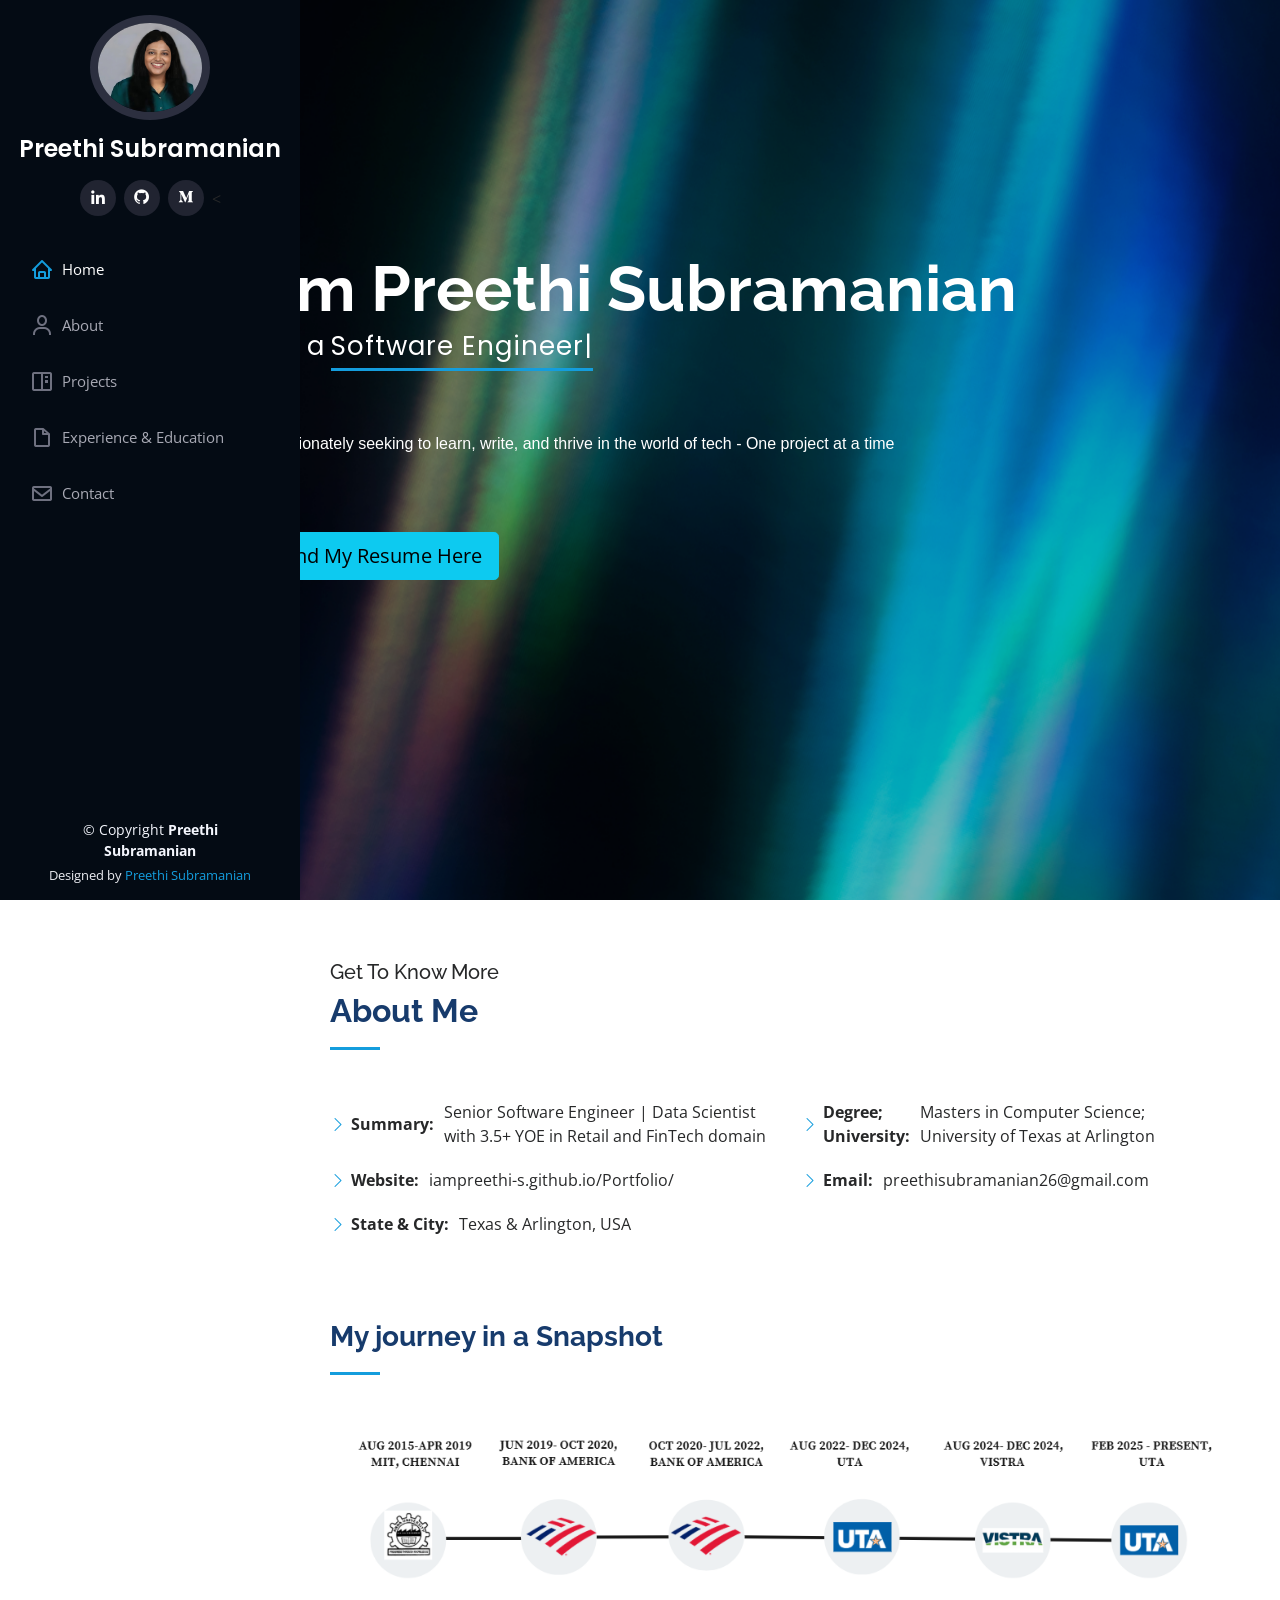
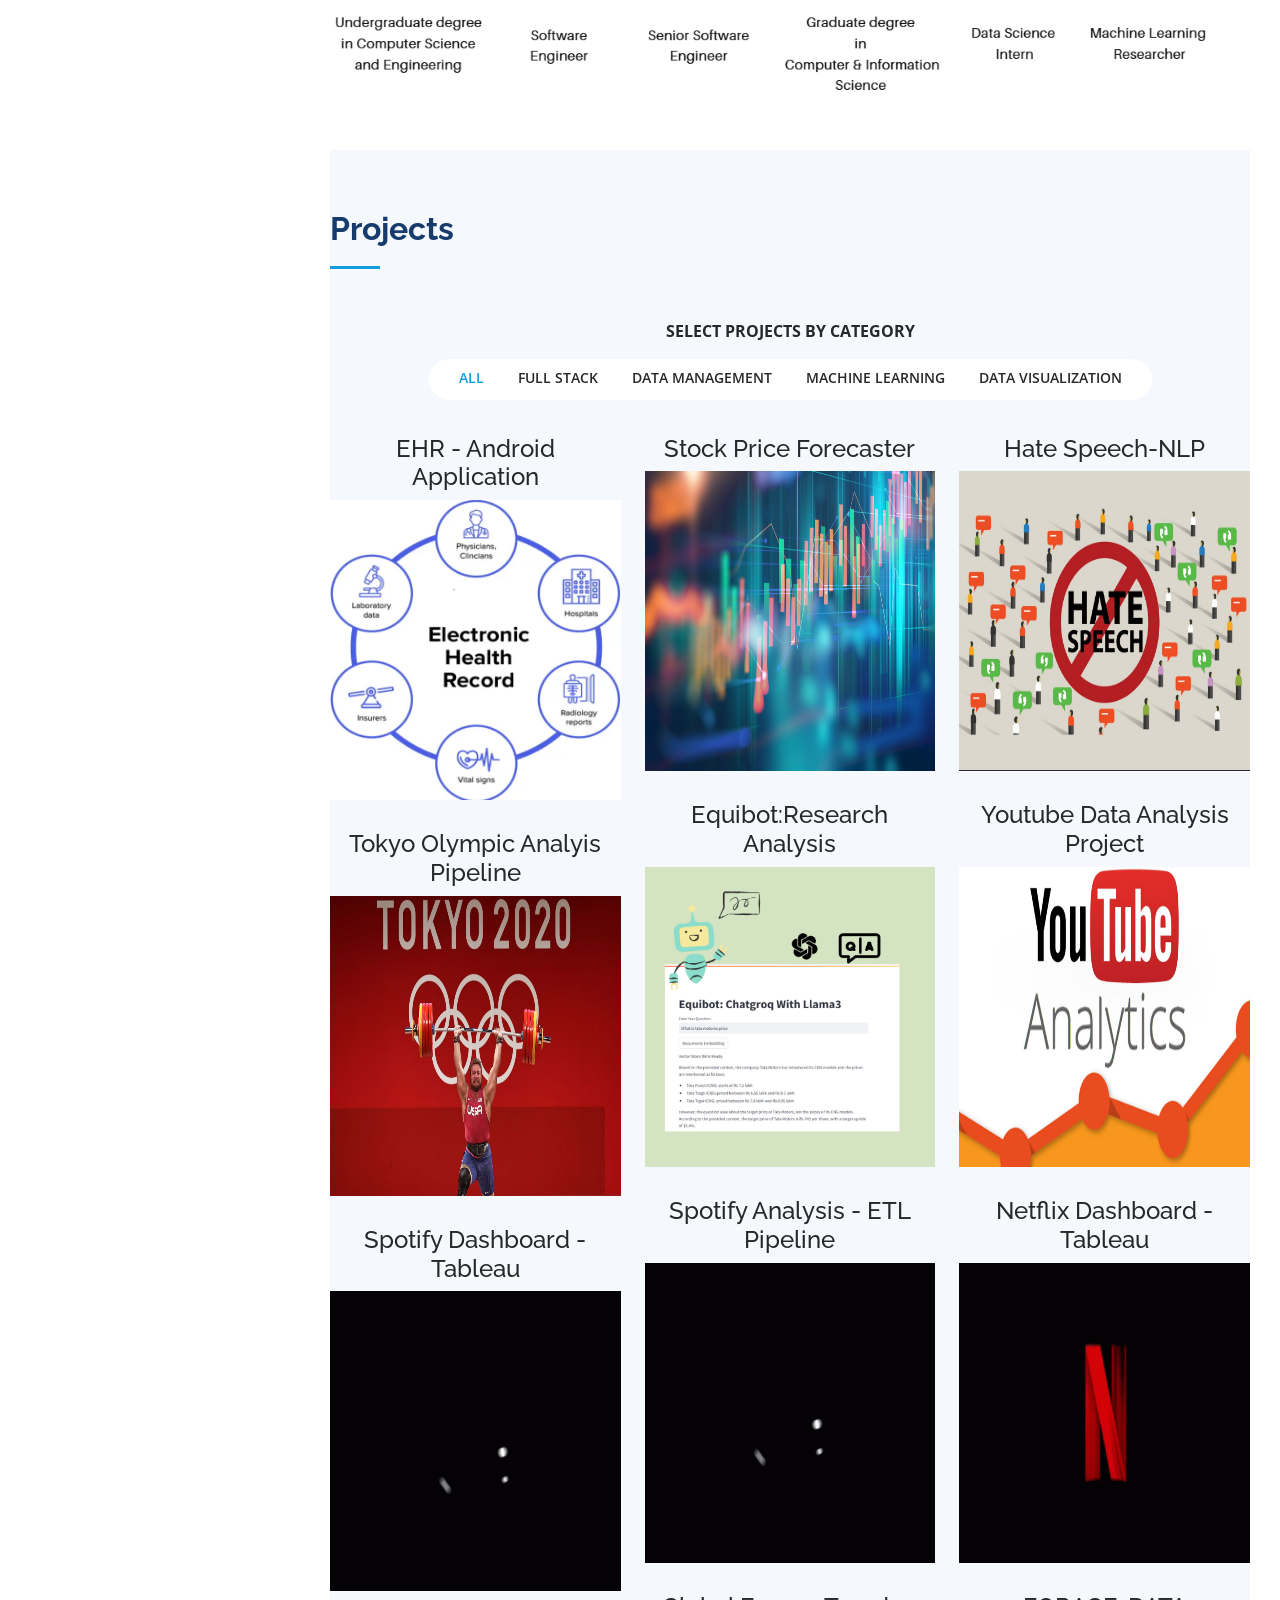
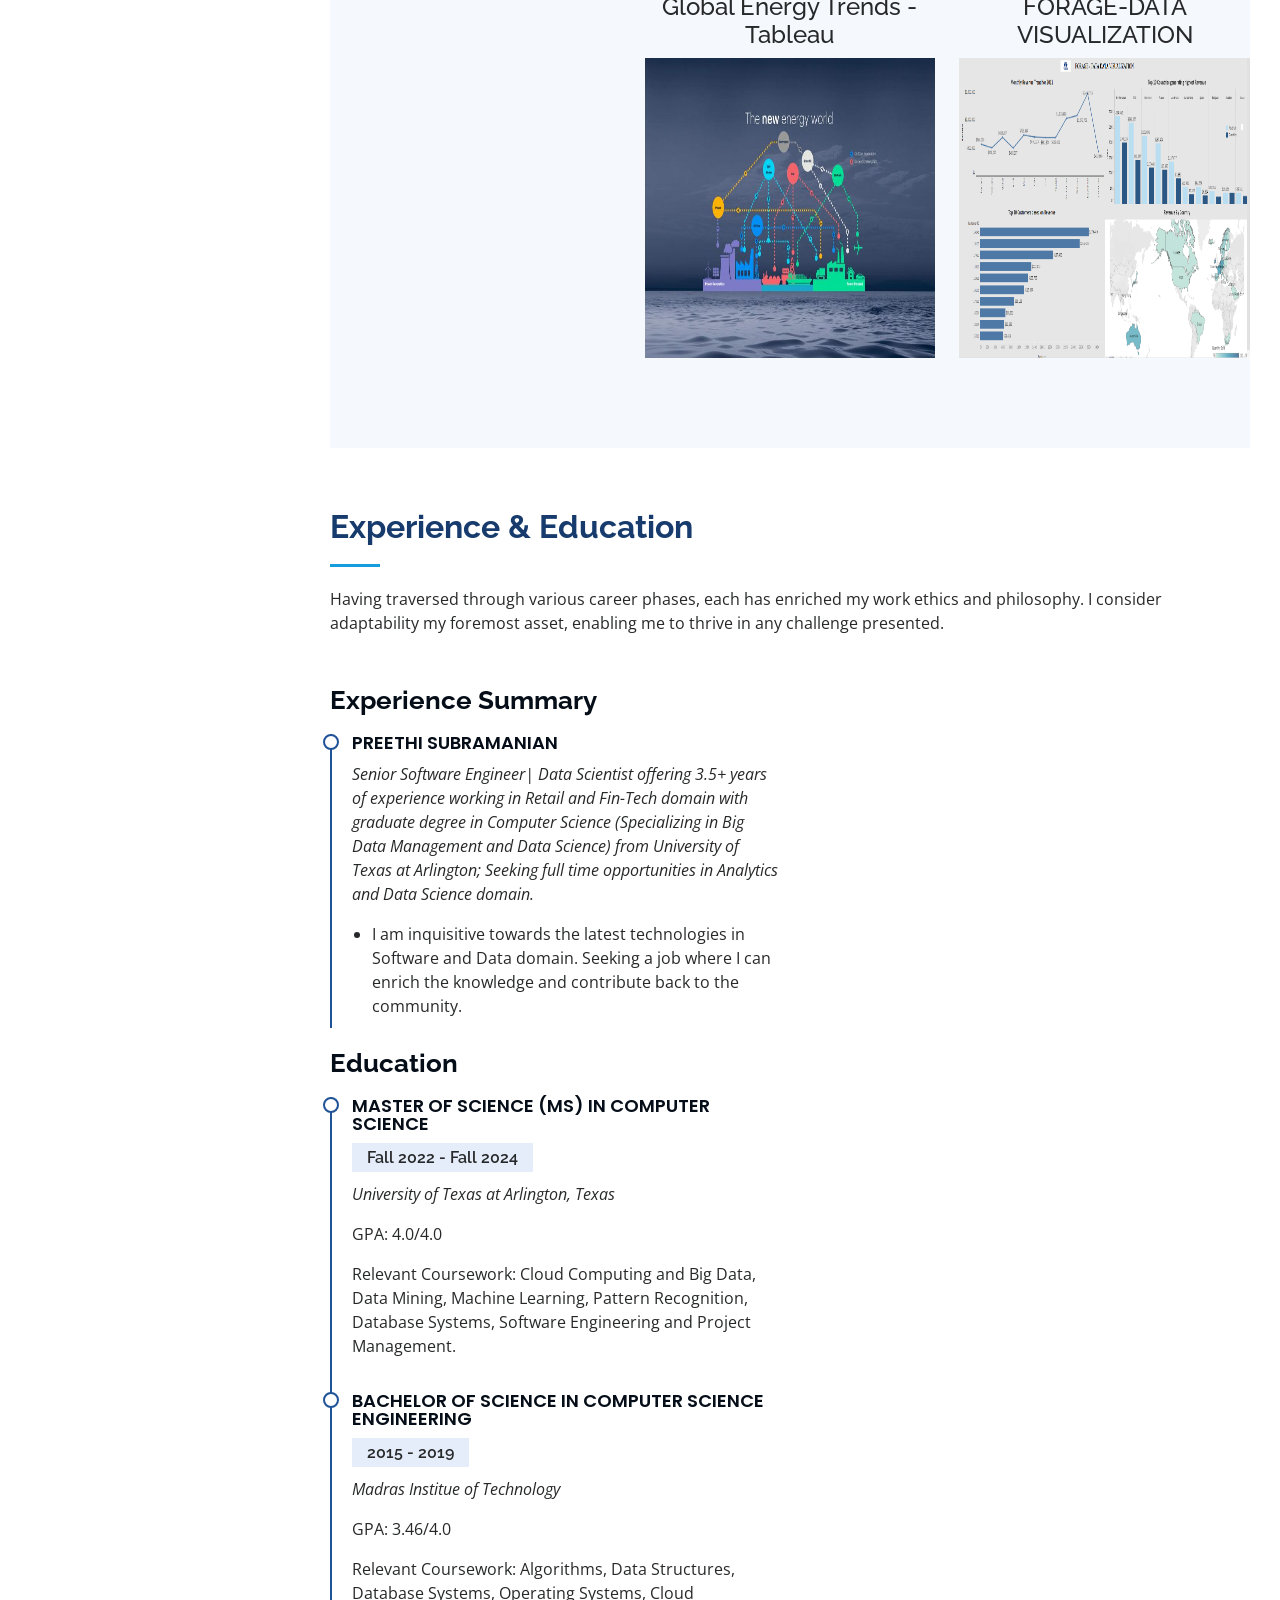
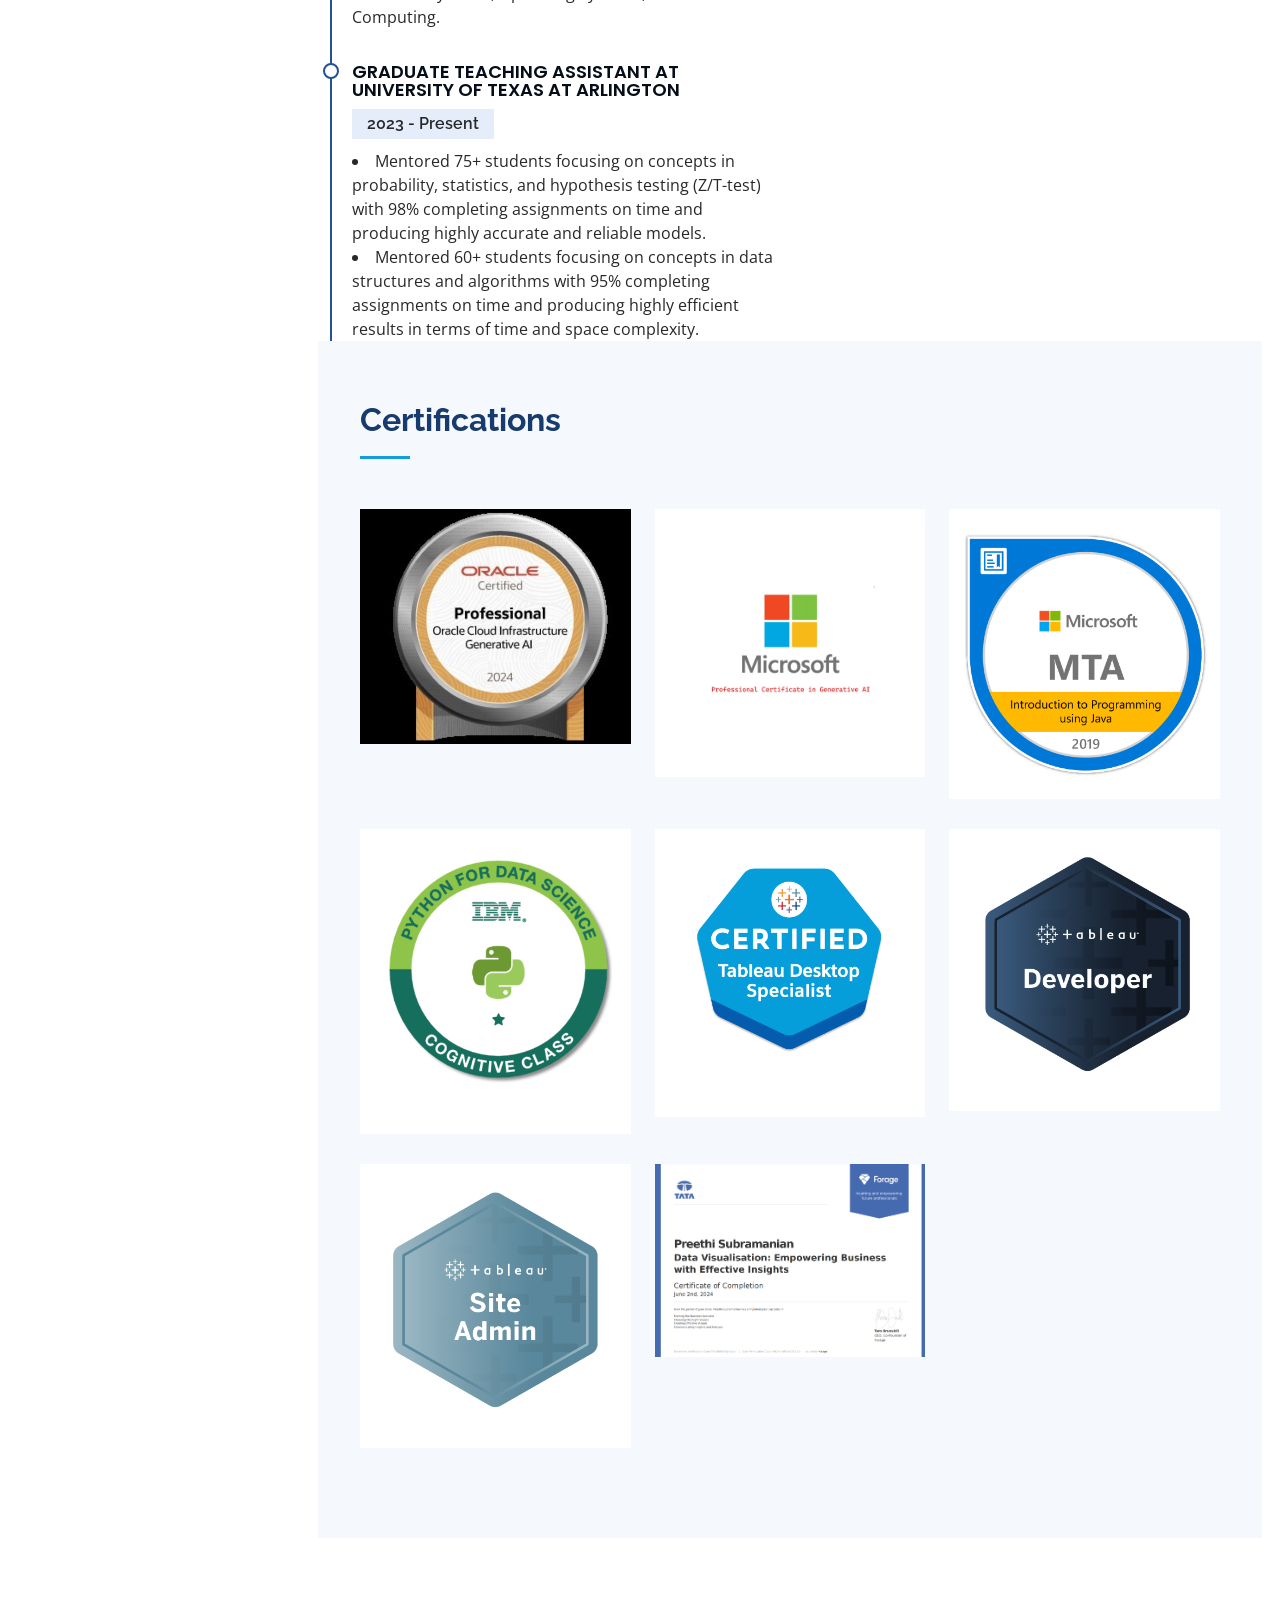
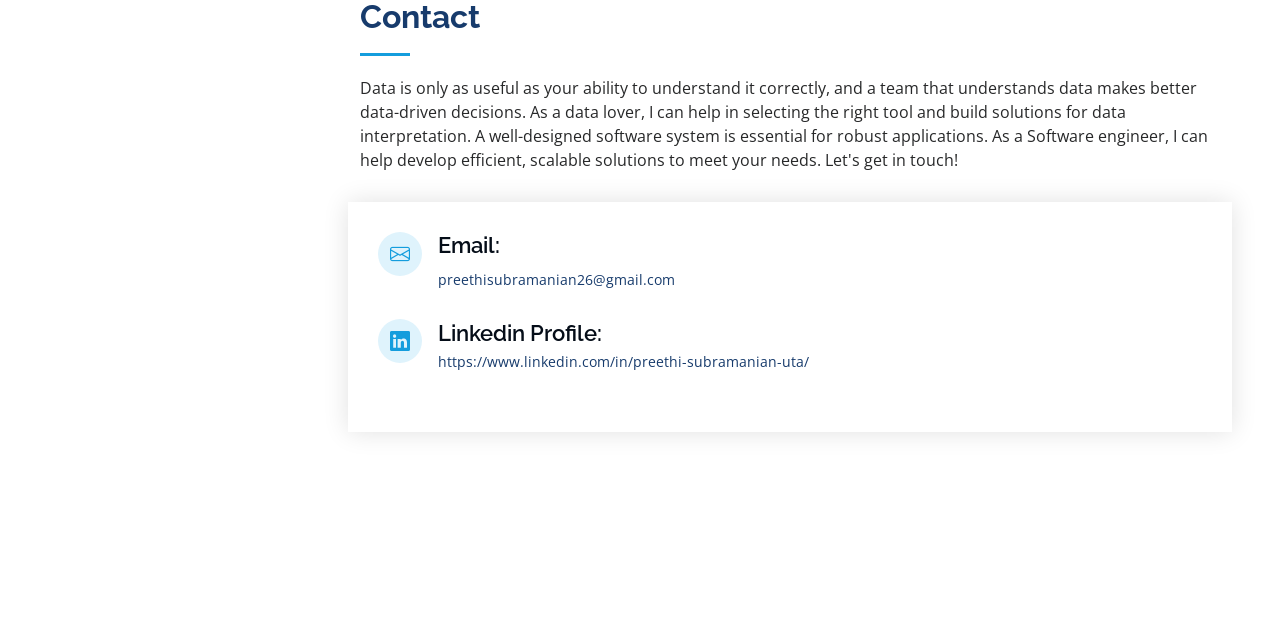
<file: index.html>
<!DOCTYPE html>
<html lang="en">

<head>
  <meta charset="utf-8">
  <meta content="width=device-width, initial-scale=1.0" name="viewport">

  <title>Preethi Subramanian</title>
  <meta content="" name="description">
  <meta content="" name="keywords">

  <!-- Favicons -->
  <link href="assets/img/g-removebg-preview.png" rel="icon">
  <link href="assets/img/g-removebg-preview.png" rel="apple-touch-icon">

  <!-- Google Fonts -->
  <link href="https://fonts.googleapis.com/css?family=Open+Sans:300,300i,400,400i,600,600i,700,700i|Raleway:300,300i,400,400i,500,500i,600,600i,700,700i|Poppins:300,300i,400,400i,500,500i,600,600i,700,700i" rel="stylesheet">

  <!-- Vendor CSS Files -->
  <link href="assets/vendor/aos/aos.css" rel="stylesheet">
  <link href="assets/vendor/bootstrap/css/bootstrap.min.css" rel="stylesheet">
  <link href="assets/vendor/bootstrap-icons/bootstrap-icons.css" rel="stylesheet">
  <link href="assets/vendor/boxicons/css/boxicons.min.css" rel="stylesheet">
  <link href="assets/vendor/glightbox/css/glightbox.min.css" rel="stylesheet">
  <link href="assets/vendor/swiper/swiper-bundle.min.css" rel="stylesheet">

  <!-- Template Main CSS File -->
  <link href="assets/css/style.css" rel="stylesheet">

  <!-- =======================================================
  * Template Name: iPortfolio - v3.7.0
  * Template URL: https://bootstrapmade.com/iportfolio-bootstrap-portfolio-websites-template/
  * Author: BootstrapMade.com
  * License: https://bootstrapmade.com/license/
  ======================================================== -->
</head>

<body>

  <!-- ======= Mobile nav toggle button ======= -->
  <i class="bi bi-list mobile-nav-toggle d-xl-none"></i>

  <!-- ======= Header ======= -->
  <header id="header">
    <div class="d-flex flex-column">

      <div class="profile">
        <img src="assets/img/Professional Pic.png" alt="" class="img-fluid rounded-circle">
        
        <h1 class="text-light"><a href="index.html">Preethi Subramanian</a></h1>
        <div class="social-links mt-3 text-center">
          <a href="https://www.linkedin.com/in/preethi-subramanian-uta/" class="linkedin"><i class="bx bxl-linkedin"></i></a>
          <a href="https://github.com/IamPreethi-S" class = "github"><i class="bx bxl-github"></i></a>
          <!-- <a href="https://public.tableau.com/app/profile/preethisubramanian" class = "tableau"><i class="bx bxl-tableau"></i></a> -->
          <!-- <a href="https://www.kaggle.com/iampreethis" class="kaggle"><i class="bx bxl-kaggle"></i></a> -->
          <a href="https://medium.com/@preethi_subramanian" class="utm_medium"><i class="bx bxl-medium"></i></a>
          <
          
        </div>
      </div>

      <nav id="navbar" class="nav-menu navbar">
        <ul>
          <li><a href="#hero" class="nav-link scrollto active"><i class="bx bx-home"></i> <span>Home</span></a></li>
          <li><a href="#about" class="nav-link scrollto"><i class="bx bx-user"></i> <span>About</span></a></li>
          <!-- <li><a href="#Core Competencies" class="nav-link scrollto"><i class="bx bx-server"></i> <span>Core Competencies</span></a></li> -->
          <li><a href="#portfolio" class="nav-link scrollto"><i class="bx bx-book-content"></i> <span>Projects</span></a></li>
          <!-- <li><a href="#Education & Experience" class="nav-link scrollto"><i class="bx bx-file-blank"></i> <span>Education & Experience</span></a></li>  -->
          <li><a href="#Experience & Education" class="nav-link scrollto"><i class="bx bx-file-blank"></i> <span>Experience & Education</span></a></li> 
          <!-- <li><a href="#skills" class="nav-link scrollto"><i class="bx bx-file-blank"></i> <span>Skills</span></a></li>  -->
          <!-- <li><a href="#Services" class="nav-link scrollto"><i class="bx bx-server"></i> <span>Certifications</span></a></li>          -->
          <li><a href="#contact" class="nav-link scrollto"><i class="bx bx-envelope"></i> <span>Contact</span></a></li>
        </ul>
      </nav><!-- .nav-menu -->
    </div>
  </header><!-- End Header -->

  <!-- ======= Hero Section ======= -->
  <section id="hero" class="d-flex flex-column justify-content-center align-items-center">
    <div class="hero-container" data-aos="fade-in">
      
      <h1> I'm Preethi Subramanian</h1>
      <p>I'm a <span class="typed" data-typed-items="Software Engineer, Data Analyst, Data Scientist"></span></p>
      <small>Passionately seeking to learn, write, and thrive in the world of tech - One project at a time</small>
      <br>
      <!-- resume button -->
          <section id="resume" class="resume">
            <!-- <div class="container">
              <div class="section-title"> -->
      <a class = "btn btn-info btn-lg"
      aria-disabled="true"
         href ="https://drive.google.com/file/d/1rfJPl2wmc6ncEaOD3JXtB3j5hraITVyL/view?usp=sharing">
         Find My Resume Here <i class="fa fa-download"></i></a>   
            <!-- </div>  -->
          </div>
    
  <!-- ========The boxes and logo ======== -->
  
    
  </section><!-- End Hero -->
  

  <main id="main">

    <!-- ======= About Section ======= -->
    <section id="about" class="about">
      <div class="container">
        <div class="section-title">
          <h5> Get To Know More </h5>
          <h2>About Me</h2>
        </div>
          <div class="col-lg-12 pt-4 pt-lg-0 content" data-aos="fade-left">
     <!--       <h3>BI Developer &amp; Data Analyst.</h3> -->
            <div class="row">
              <div class="col-lg-6">
                <ul>
                  <li><i class="bi bi-chevron-right"></i> <strong>Summary:</strong> <span> Senior Software Engineer | Data Scientist with 3.5+ YOE in Retail and FinTech domain </span></li>
                  <li><i class="bi bi-chevron-right"></i> <strong>Website:</strong> <span>iampreethi-s.github.io/Portfolio/</span></li>
                  <li><i class="bi bi-chevron-right"></i> <strong>State & City:</strong> <span>Texas & Arlington, USA</span></li>
                </ul>
              </div>
              <div class="col-lg-6">
                <ul>
                  <li><i class="bi bi-chevron-right"></i> <strong>Degree; <br> University:</strong> <span>Masters in Computer Science; <br>
                    University of Texas at Arlington </span></li>
                  <li><i class="bi bi-chevron-right"></i> <strong>Email:</strong> <span>preethisubramanian26@gmail.com</span></li>
                  <!-- <li><i class="bi bi-chevron-right"></i> <strong>Phone:</strong> <span>+1 (682) 553-4418</span></li> -->
                </ul>
              </div>
            </div>
          </div>
      </div>
    </section><!-- End About Section -->

    <!-- <section id="resume" class="resume"> -->
      <div class="container">
        <div class="section-title">
         <h2><small>My journey in a Snapshot</small></h2>
         <img src="assets/img/portfolio/Journey.png" class="img-fluid" alt="">
        </div>    


    <!-- Shifted dynamic numbers from facts to about section -->
    <!-- <section id="facts" class="facts">
      <div class="container">        
       <div class="row no-gutters">

          <div class="col-lg-3 col-md-6 d-md-flex align-items-md-stretch" data-aos="fade-up" data-aos-delay="100">
            <div class="count-box">
              <i class="bi bi-journal-richtext"></i>
              <span data-purecounter-start="0" data-purecounter-end="15" data-purecounter-duration="1" class="purecounter"></span>
              <p><strong>Projects Delivered</strong> End-to-End Machine Learning, Deep Learning Projects Delivered</p>
            </div>
          </div>

          <div class="col-lg-3 col-md-6 d-md-flex align-items-md-stretch" data-aos="fade-up" data-aos-delay="200">
            <div class="count-box">
              <i class="bi bi-clock"></i>
              <span data-purecounter-start="0" data-purecounter-end="4" data-purecounter-duration="1" class="purecounter"></span>
              <p><strong>Years of Data Science</strong> Machine Learning, Deep Learning</p>
            </div>
          </div>

          <div class="col-lg-3 col-md-6 d-md-flex align-items-md-stretch" data-aos="fade-up" data-aos-delay="300">
            <div class="count-box">
              <i class="bi bi-award"></i>
              <span data-purecounter-start="0" data-purecounter-end="12" data-purecounter-duration="1" class="purecounter"></span>
              <p><strong>Awards & Certifications </strong>Data Science programs</p>
            </div>
          </div>

        </div>
      </div>
    </section>
             <!-- Dynamic numbers closed here -> -->



    <!-- ======= Services Section ======= --> 
    <!-- <section id="Core Competencies" class="Core Competencies"> -->
      <!-- <div class="container"> -->
<!-- 
        <div class="section-title">
          <h2>Core Competencies</h2>

          <h4><strong>Software Engineering:</strong></h4>
        <p></p>
        <ul>
          <li>Specialize in designing, developing, and deploying high-quality software solutions.</li>
          <li>Proficient in multiple programming languages including <strong>Java, Python, and Scala</strong>.</li>  
            <li>Skilled in creating scalable, fault-tolerant applications and systems.</li>
            <li>Experienced in utilizing frameworks such as <strong>React, Spring Boot, and Angular </strong> for robust application development.</li>
           <li>Expertise in using cloud computing platforms like <strong>AWS, Microsoft Azure, and Google Cloud Platform (GCP) </strong>for software deployment and management.</li> 
        </ul>

        <p> </p><br>

          <h4><strong>Data Analysis: </strong></h4><p> </p>
          <ul>
            <li>Extensive experience in performing exploratory data analysis (EDA) to gain insights into complex data sets</li>
            <li><strong>Proficient</strong> in using advanced statistical techniques and data visualization tools such as <strong>Pandas, NumPy, Seaborn, and Tableau</strong> to identify patterns and trends</li>
            <li>Experienced in <strong>data wrangling, data cleaning, and feature engineering</strong> to prepare data for analysis</li>
            <li>Well-versed in designing and implementing <strong>machine learning models</strong> to create predictive models that can help businesses make informed decisions</li>
         </ul>
      
          <p> </p><br>

          <h4><strong>Data Engineering: </strong></h4><p> </p>
          <ul>
            <li>Specialize in designing, building, and maintaining robust data pipelines as a data engineer</li>
            <li>Understanding of distributed computing frameworks such as <strong>Apache Hadoop, Spark</strong></li>
            <li>Skilled in data integration, data warehousing, and data transformation</li>
            <li>Experienced in building scalable, fault-tolerant systems</li>
            <li>Expertise in using cloud computing platforms such as <strong>Amazon Web Services (AWS)</strong> and <strong>Google Cloud Platform (GCP)</strong> to build data processing pipelines</li>
            <li>Familiarity with database technologies like <strong>MySQL, PostgreSQL, and MongoDB</strong></li>
         </ul>
         
          -->
         
<!--       
          <p> </p><br>

          <h4><strong>Data Modeling and Dashboard Creation: </strong></h4><p> </p>
          <ul>
            <li>Experience in building <strong>complex data models</strong> that can provide insights into business operations</li> -->
            <!-- <li>Proficient in using data modeling tools such as <strong>ERwin, PowerDesigner, and SQL Developer Data Modeler</strong> to design efficient and effective data models</li> -->
            
            <!-- <li>Experience in building <strong>interactive dashboards</strong> using tools like <strong>Microsoft Power BI, Tableau, and Google Data Studio</strong></li>
            <li>Can create visually appealing and informative dashboards that can help businesses make <strong>data-driven decisions</strong></li>
         </ul>
      
          <p> </p><br> -->

<!--                     
          <h4>What most professors and fellow peers like about me?</h4><p> </p>
          <p>Root Cause Analysis</p>
          <p>Professors and peers value my proficiency in root cause analysis, innovative approaches to enhancing data literacy, and my unwavering commitment to achieving goals, as demonstrated by my academic excellence and impactful contributions in both educational and professional settings.






          </p>
          <p>Being a person who can be turned to for expert knowledge, BI solutions, or reliable performance, especially in a crucial situation</p>
        </div>

        <div class="row">
          <div class="col-lg-4 col-md-6 icon-box" data-aos="fade-up">
            <div class="icon"><i class="bi bi-briefcase"></i></div>
            <h4 class="title"><a href="">Designing and implementing software solutions</a></h4>
            <p class="description">
              Transforming business objectives into precise technical specifications. </p>
          </div>
          <div class="col-lg-4 col-md-6 icon-box" data-aos="fade-up" data-aos-delay="100">
            <div class="icon"><i class="bi bi-card-checklist"></i></div>
            <h4 class="title"><a href="">Monitoring data quality</a></h4>
            <p class="description">Generating and delivering quality reports to clints and performing quality assurance checks on reports.</p>
          </div>
          <div class="col-lg-4 col-md-6 icon-box" data-aos="fade-up" data-aos-delay="200">
            <div class="icon"><i class="bi bi-bar-chart"></i></div>
            <h4 class="title"><a href="">Data visualizations</a></h4>
            <p class="description">Creating and deploying dynamic reports with KPIs, hierarchy structures, and interactive visualizations using MDX functions in Tableau.</p>
          </div>
          <div class="col-lg-4 col-md-6 icon-box" data-aos="fade-up" data-aos-delay="300">
            <div class="icon"><i class="bi bi-binoculars"></i></div>
            <h4 class="title"><a href="">Evaluating BI software</a></h4>
            <p class="description">Evaluating and improving existing BI systems and Conducting troubleshooting on BI models.</p>
          </div>
          <div class="col-lg-4 col-md-6 icon-box" data-aos="fade-up" data-aos-delay="400">
            <div class="icon"><i class="bi bi-brightness-high"></i></div>
            <h4 class="title"><a href="">Writing relational and multidimensional database queries.</a></h4>
            <p class="description">Allow users to ask analytical questions related to business or market trends.</p>
          </div>
          <div class="col-lg-4 col-md-6 icon-box" data-aos="fade-up" data-aos-delay="500">
            <div class="icon"><i class="bi bi-calendar4-week"></i></div>
            <h4 class="title"><a href="">Use Data warehouse for big data</a></h4>
            <p class="description">Using warehouse data to generate reports to support business decision making and business performance monitoring.</p>
          </div>
        </div>

      </div> -->
    </section><!-- End Core Competencies Section


    
    
    
    
    
    
    
        <!-- ======= Clients Section ======= -->
    <!-- <section id="clients" class="clients">
      <div class="container" data-aos="zoom-in">

        <div class="clients-slider swiper">
          <em><h4> Helping companies become data-driven organizations </h4></em>
          <div class="swiper-wrapper align-items-center">
            <div class="swiper-slide"><img src="assets/img/clients/client-1.png" class="img-fluid" alt=""></div>
            <div class="swiper-slide"><img src="assets/img/clients/client-2.png" class="img-fluid" alt=""></div>
            <div class="swiper-slide"><img src="assets/img/clients/client-3.png" class="img-fluid" alt=""></div>
            <div class="swiper-slide"><img src="assets/img/clients/client-4.png" class="img-fluid" alt=""></div>
            <div class="swiper-slide"><img src="assets/img/clients/client-5.png" class="img-fluid" alt=""></div>
            <div class="swiper-slide"><img src="assets/img/clients/client-6.png" class="img-fluid" alt=""></div>
            <div class="swiper-slide"><img src="assets/img/clients/client-7.png" class="img-fluid" alt=""></div>
            <div class="swiper-slide"><img src="assets/img/clients/client-8.png" class="img-fluid" alt=""></div>
          </div>
          <div class="swiper-pagination"></div>
        </div>

      </div>  
    </section> -->
    <!-- End Clients Section -->
    
  
        <!-- ======= Clients Section ======= -->
        
  
        <!-- ======= Portfolio Section ======= -->
    <section id="portfolio" class="portfolio section-bg">
      <!-- <div class="container"> -->

        <div class="section-title">
          <h2>Projects</h2>
          <p>
        </div>
        <center>   <strong> <p>SELECT PROJECTS BY CATEGORY</p></strong> </center>

        <div class="row" data-aos="fade-up">
          <div class="col-lg-12 d-flex justify-content-center">
            <ul id="portfolio-flters">
              <li data-filter="*" class="filter-active">All</li>
              <li data-filter=".filter-fullstack">Full Stack</li>
              <li data-filter=".filter-dataengineering">Data Management</li>
              <li data-filter=".filter-machinelearning">Machine Learning</li>
              <li data-filter=".filter-datavisualization">Data Visualization</li>
            </ul>
          </div>
        </div>

        <div class="row portfolio-container" data-aos="fade-up" data-aos-delay="100">


          <div class="col-lg-4 col-md-6 portfolio-item filter-fullstack">
            <div class="portfolio-wrap">
              <h4 class="title" style="text-align:center">EHR - Android Application</h4>
              <img src="assets\img\portfolio\EHR.png" class="img-fluid" alt="" style="width:450px;height:300px;">
              <div class="portfolio-links">
                <a href="https://github.com/IamPreethi-S/EHR" title="More Details"><i class="bx bx-link"></i></a>
              </div>
            </div>
          </div> 

<!-- 
          <div class="col-lg-4 col-md-6 portfolio-item filter-dataengineering">
            <div class="portfolio-wrap">
              <h4 class="title" style="text-align:center">PYPI Packages | DataCompass |  RegressEasy | ClassifyEasy </h4>
              <img src="assets\img\packages.png" class="img-fluid" alt="" style="width:450px;height:300px;">
              <div class="portfolio-links">
                <a href="https://pypi.org/user/koushik2299/" title="More Details"><i class="bx bx-link"></i></a>
              </div>
            </div>
          </div> -->

          <!-- <div class="col-lg-4 col-md-6 portfolio-item filter-dataengineering">
            <div class="portfolio-wrap">
              <h4 class="title" style="text-align:center">Predicting Electrical Grid Stability || ML</h4>
              <img src="assets\img\electrical.jpg" class="img-fluid" alt="" style="width:450px;height:300px;">
              <div class="portfolio-links">
                <a href="https://github.com/koushik2299/Project-Electrical-Grid-Stability" title="More Details"><i class="bx bx-link"></i></a>
              </div>
            </div>
          </div> -->
<!-- 
          <div class="col-lg-4 col-md-6 portfolio-item filter-machinelearning">
            <div class="portfolio-wrap">
              <h4 class="title" style="text-align:center">Drowiness Detection || Deep Learning</h4>
              <img src="assets\img\DDD.png" class="img-fluid" alt="" style="width:450px;height:300px;">
              <div class="portfolio-links">
                <a href="https://github.com/koushik2299/Drowsiness_Detection" title="More Details"><i class="bx bx-link"></i></a>
              </div>
            </div>
          </div> -->

          <div class="col-lg-4 col-md-6 portfolio-item filter-machinelearning">
            <div class="portfolio-wrap">
              <h4 class="title" style="text-align:center">Stock Price Forecaster</h4>
              <img src="assets\img\portfolio\forecast-stock-prices.png" class="img-fluid" alt="" style="width:450px;height:300px;">
              <div class="portfolio-links">
                <!-- <a href="" data-gallery="portfolioGallery" class="portfolio-lightbox" title=" <h5>Skillset:</h5>
                    <li>Natural Language Processing (NLP)</li>
                    <li>Data Engineering</li>
                    <li>Machine Learning</li>
                    <li>Python</li>
                    <li>Text Classification</li>
                  </ul>">Skills</a> -->
                <a href="https://github.com/IamPreethi-S/Real-time-Stock-Price-Forecasting" title="More Details"><i class="bx bx-link"></i></a>
              </div>
            </div>
          </div>

          
<!-- 
          <div class="col-lg-4 col-md-6 portfolio-item filter-dataengineering">
            <div class="portfolio-wrap">
              <h4 class="title" style="text-align:center"> Hate-Speech-Detection - NLP</h4>
              <img src="assets\img\portfolio\Hate_speech.jpg" class="img-fluid" alt="" style="width:450px;height:300px;">
              <div class="portfolio-links">
                <a href="https://github.com/IamPreethi-S/Enhanced-Feature-Based-Approach-for-Hate-Speech-Detection-through-NLP-Techniques" title="More Details"><i class="bx bx-link"></i></a>
              </div>
            </div>
          </div> -->

          <div class="col-lg-4 col-md-6 portfolio-item filter-machinelearning">
            <div class="portfolio-wrap">
              <h4 class="title" style="text-align:center">Hate Speech-NLP</h4>
              <img src="assets\img\portfolio\Hate_speech.jpg" class="img-fluid" alt="" style="width:450px;height:300px;">
              <div class="portfolio-links">
                <!-- <a href="" data-gallery="portfolioGallery" class="portfolio-lightbox" title=" <h5>Skillset:</h5>
                    <li>Natural Language Processing (NLP)</li>
                    <li>Data Engineering</li>
                    <li>Machine Learning</li>
                    <li>Python</li>
                    <li>Text Classification</li>
                  </ul>">Skills</a> -->
                <a href="https://github.com/IamPreethi-S/Enhanced-Feature-Based-Approach-for-Hate-Speech-Detection-through-NLP-Techniques" title="More Details"><i class="bx bx-link"></i></a>
              </div>
            </div>
          </div>
          

          <div class="col-lg-4 col-md-6 portfolio-item filter-machinelearning">
            <div class="portfolio-wrap">
              <h4 class="title" style="text-align:center">Equibot:Research Analysis</h4>
              <img src="assets\img\portfolio\llm.png" class="img-fluid" alt="" style="width:450px;height:300px;">
              <div class="portfolio-links">
                <!-- <a href="" data-gallery="portfolioGallery" class="portfolio-lightbox" title=" <h5>Skillset:</h5>
                    <li>Natural Language Processing (NLP)</li>
                    <li>Data Engineering</li>
                    <li>Machine Learning</li>
                    <li>Python</li>
                    <li>Text Classification</li>
                  </ul>">Skills</a> -->
                <a href="https://github.com/IamPreethi-S/End-to-end-LLM-project-using-OpenAI-Llama3-RAGpipeline" title="More Details"><i class="bx bx-link"></i></a>
              </div>
            </div>
          </div>

          <div class="col-lg-4 col-md-6 portfolio-item filter-dataengineering">
            <div class="portfolio-wrap">
              <h4 class="title" style="text-align:center">Youtube Data Analysis Project</h4>
              <img src="assets\img\portfolio\youtube_analysis.jpg" class="img-fluid" alt="" style="width:450px;height:300px;">
              <div class="portfolio-links">
                <!-- <a href="" data-gallery="portfolioGallery" class="portfolio-lightbox" title=" <h5>Skillset:</h5>
                  <li>Python Programming</li>
                  <li>API Integration</li>
                  <li>Data Scraping</li>
                  <li>Data Analysis</li>
                  <li>Data Visualization</li>
                  <li>Jupyter Notebooks</li>
                  <li>Google Cloud Platform</li>
                  <li>Pandas</li>
                  <li>NumPy</li>
                  <li>Matplotlib/Seaborn</li>
                </ul>">Skills</a> -->

                <a href="https://github.com/IamPreethi-S/Youtube-Api-Analysis-Data-Project" title="More Details"><i class="bx bx-link"></i></a>
              </div>
            </div>
          </div> 

          <div class="col-lg-4 col-md-6 portfolio-item filter-dataengineering">
            <div class="portfolio-wrap">
              <h4 class="title" style="text-align:center">Tokyo Olympic Analyis Pipeline</h4>
              <img src="assets\img\Tokyo.jpg" class="img-fluid" alt="" style="width:450px;height:300px;">
              <div class="portfolio-links">
                <!-- <a href="assets/img/portfolio/portfolio-3.jpg" data-gallery="portfolioGallery" class="portfolio-lightbox" title="App 2"><i class="bx bx-plus"></i></a> -->
                <a href="https://github.com/IamPreethi-S/Olympics-Data-Analytics-Azure-Data-Engineering-Project" title="More Details"><i class="bx bx-link"></i></a>
              </div>
            </div>
          </div>

          <div class="col-lg-4 col-md-6 portfolio-item filter-dataengineering">
            <div class="portfolio-wrap">
              <h4 class="title" style="text-align:center">Spotify Analysis - ETL Pipeline</h4>
              <img src="assets\img\portfolio\spotify-music.gif" class="img-fluid" alt="" style="width:450px;height:300px;">
              <div class="portfolio-links">
                <a href="https://github.com/IamPreethi-S/Spotify-datapipeline-project" title="More Details"><i class="bx bx-link"></i></a>
              </div>
            </div>
          </div> 
<!-- 
          <div class="col-lg-4 col-md-6 portfolio-item filter-machinelearning">
            <div class="portfolio-wrap">
              <h4 class="title" style="text-align:center">Covid Classification Using Chest X-Rays || Deep Learning</h4>
              <img src="assets\img\portfolio\Covid-19-and-X-Ray.jpg" class="img-fluid" alt="" style="width:450px;height:300px;">
              <div class="portfolio-links">
                <a href="https://github.com/koushik2299/Covid-Detection-Using-Chest-Xrays" title="More Details"><i class="bx bx-link"></i></a>
              </div>
            </div>
          </div> -->
          
<!-- 
          <div class="col-lg-4 col-md-6 portfolio-item filter-machinelearning">
            <div class="portfolio-wrap">
              <h4 class="title" style="text-align:center">Diamond Price Prediction End-to-End</h4>
              <img src="assets\img\diamond.png" class="img-fluid" alt="" style="width:450px;height:300px;">
              <div class="portfolio-links">
                <a href="https://github.com/koushik2299/Diamond-Price-Prediction/tree/main" title="More Details"><i class="bx bx-link"></i></a>
              </div>
            </div>
          </div> -->

          <div class="col-lg-4 col-md-6 portfolio-item filter-datavisualization">
            <div class="portfolio-wrap">
              <h4 class="title" style="text-align:center">Netflix Dashboard - Tableau</h4>
              <img src="assets\img\portfolio\netflix-intro-netflix.gif" class="img-fluid" alt="" style="width:450px;height:300px;">
              <div class="portfolio-links">
                <!-- <a href="assets/img/portfolio/portfolio-1.jpg" data-gallery="portfolioGallery" class="portfolio-lightbox" title="App 1"><i class="bx bx-plus"></i></a> -->
                <a href="https://public.tableau.com/app/profile/preethisubramanian/viz/NetflixDashboard_16871265402070/NetflixDashboard" title="More Details"><i class="bx bx-link"></i></a>
              </div>
            </div>
          </div>

          <div class="col-lg-4 col-md-6 portfolio-item filter-datavisualization">
            <div class="portfolio-wrap">
              <h4 class="title" style="text-align:center">Spotify Dashboard - Tableau</h4>
              <img src="assets\img\portfolio\spotify-music.gif" class="img-fluid" alt="" style="width:450px;height:300px;">
              <div class="portfolio-links">
                <a href="https://public.tableau.com/app/profile/preethisubramanian/viz/SpotifyTop200Dashboard/SpotifyTop200Dashboard" title="More Details"><i class="bx bx-link"></i></a>
              </div>
            </div>
          </div>


          <div class="col-lg-4 col-md-6 portfolio-item filter-datavisualization">
            <div class="portfolio-wrap">
              <h4 class="title" style="text-align:center"> Global Energy Trends - Tableau </h4>
              <img src="assets\img\portfolio\global_energy.jpeg" class="img-fluid" alt="" style="width:450px;height:300px;">
              <div class="portfolio-links">
                <a href="https://public.tableau.com/app/profile/preethisubramanian/viz/ExplorationofGlobalEnergyTrends/WorldEnergyConsumptionAnalysis" title="More Details"><i class="bx bx-link"></i></a>
              </div>
            </div>
          </div>

          <div class="col-lg-4 col-md-6 portfolio-item filter-datavisualization">
            <div class="portfolio-wrap">
              <h4 class="title" style="text-align:center"> FORAGE-DATA VISUALIZATION </h4>
              <img src="assets\img\portfolio\TATAForage.png" class="img-fluid" alt="" style="width:450px;height:300px;">
              <div class="portfolio-links">
                <!-- <a href="" data-gallery="portfolioGallery" class="portfolio-lightbox" title="Skillset:"><i class="bx bx-plus"></i></a> -->
                <!-- Tableau 
                Data Visualization -->
                
                <a href="https://public.tableau.com/app/profile/preethisubramanian/viz/ExplorationofGlobalEnergyTrends/WorldEnergyConsumptionAnalysis" title="More Details"><i class="bx bx-link"></i></a>
              </div>
            </div>
          </div>

          <!-- <div class="col-lg-4 col-md-6 portfolio-item filter-machinelearning">
            <div class="portfolio-wrap">
              <h4 class="title" style="text-align:center">Hotel Managment || Machine Learning</h4>
              <img src="assets\img\portfolio\hotel management.png" class="img-fluid" alt="" style="width:450px;height:300px;">
              <div class="portfolio-links">
                <a href="assets/img/portfolio/portfolio-6.jpg" data-gallery="portfolioGallery" class="portfolio-lightbox" title="App 3"><i class="bx bx-plus"></i></a> -->
                <!-- <a href="https://github.com/koushik2299/Hotel-Management-System" title="More Details"><i class="bx bx-link"></i></a>
              </div>
            </div>
          </div> -->

          <!-- <div class="col-lg-4 col-md-6 portfolio-item filter-machinelearning">
            <div class="portfolio-wrap">
              <h4 class="title" style="text-align:center">Mental Health Prediction</h4>
              <img src="assets\img\portfolio\mental health prediction.webp" class="img-fluid" alt="" style="width:450px;height:300px;">
              <div class="portfolio-links">
                <a href="assets/img/portfolio/portfolio-7.jpg" data-gallery="portfolioGallery" class="portfolio-lightbox" title="Card 1"><i class="bx bx-plus"></i></a> -->
                <!-- <a href="https://github.com/koushik2299/Mental-Health-Prediction" title="More Details"><i class="bx bx-link"></i></a>
              </div>
            </div>
          </div> --> 

          <!-- <div class="col-lg-4 col-md-6 portfolio-item filter-machinelearning">
            <div class="portfolio-wrap">
              <h4 class="title" style="text-align:center">Mobile Price Classification || Machine Learning</h4>
              <img src="assets\img\portfolio\mobile price.jpg" class="img-fluid" alt="" style="width:450px;height:300px;">
              <div class="portfolio-links">
                <a href="assets/img/portfolio/portfolio-8.jpg" data-gallery="portfolioGallery" class="portfolio-lightbox" title="Card 3"><i class="bx bx-plus"></i></a> -->
                <!-- <a href="https://github.com/koushik2299/Mobile-Price-Classification" title="More Details"><i class="bx bx-link"></i></a>
              </div>
            </div>
          </div> --> 

          <!-- <div class="col-lg-4 col-md-6 portfolio-item filter-machinelearning">
            <div class="portfolio-wrap">
              <h4 class="title" style="text-align:center">Customer Analysis || Machine Learning</h4>
              <img src="assets\img\portfolio\customer analysis.jpg" class="img-fluid" alt="" style="width:450px;height:300px;">
              <div class="portfolio-links">
                <a href="assets/img/portfolio/portfolio-9.jpg" data-gallery="portfolioGallery" class="portfolio-lightbox" title="Web 3"><i class="bx bx-plus"></i></a> -->
                <!-- <a href="https://github.com/koushik2299/Customer-Personality-Analysis" title="More Details"><i class="bx bx-link"></i></a>
              </div>
            </div>
          </div> --> 


          <!-- <div class="col-lg-4 col-md-6 portfolio-item filter-machinelearning">
            <div class="portfolio-wrap">
              <h4 class="title" style="text-align:center">Adult Income Prediction</h4>
              <img src="assets\img\portfolio\income prediction.jpg" class="img-fluid" alt="" style="width:450px;height:300px;">
              <div class="portfolio-links">
                 <a href="assets/img/portfolio/portfolio-9.jpg" data-gallery="portfolioGallery" class="portfolio-lightbox" title="Web 3"><i class="bx bx-plus"></i></a> -->
                <!-- <a href="https://github.com/koushik2299/Income-Prediciton" title="More Details"><i class="bx bx-link"></i></a>
              </div>
            </div>
          </div> --> 

<!-- 
          <div class="col-lg-4 col-md-6 portfolio-item filter-dataengineering">
            <div class="portfolio-wrap">
              <h4 class="title" style="text-align:center">Supply Chain Management</h4>
              <img src="assets\img\portfolio\supply-chain-management-linkedin.jpg" class="img-fluid" alt="" style="width:450px;height:300px;">
              <div class="portfolio-links">
                 <a href="assets/img/portfolio/portfolio-9.jpg" data-gallery="portfolioGallery" class="portfolio-lightbox" title="Web 3"><i class="bx bx-plus"></i></a> -->
                <!-- <a href="https://github.com/koushik2299/Supply-Chain-Managment-Database" title="More Details"><i class="bx bx-link"></i></a>
              </div>
            </div>
          </div> --> 
        </div>

      </div>
    </section><!-- End Portfolio Section -->
    
  <!-- ======= Resume Section ======= -->
  <section id="Experience & Education" class="resume">
    <div class="container">

      <div class="section-title">
        <h2>Experience & Education</h2>
        <p>
          Having traversed through various career phases, each has enriched my work ethics and philosophy. I consider adaptability my foremost asset, enabling me to thrive in any challenge presented.</p>
         
      </div>

      <div class="row">
        <div class="col-lg-6" data-aos="fade-up">
          <h3 class="resume-title">Experience Summary</h3>
          <div class="resume-item pb-0">
            <h4>Preethi Subramanian</h4>
          <p class="fst-italic"><em> Senior Software Engineer| Data Scientist offering 3.5+ years of experience working in Retail and Fin-Tech domain with graduate degree in Computer Science (Specializing in Big Data Management and Data Science) from University of Texas at Arlington; Seeking full time opportunities in Analytics and Data Science domain.</em></p>
          <ul>
           <!-- <li>Currently pursuing Masters in Computer Science from University of Texas at Arlington (Expected to Graduate in December 2024). </li> -->
<!-- I completed my Bachelor of Technology in Computer Science from Madras Institue of Technology in 2019. -->
          <!-- <li>I started as a Software Engineer and later got promoted to Senior Software Engineer and posses 3 yrs of experience with a demonstrated history of working in the Investment banking technology domain. -->
          <li>
            I am inquisitive towards the latest technologies in Software and Data domain. Seeking a job where I can
            enrich the knowledge and contribute back to the community.
          </li>
          </ul>
          </div>

          <h3 class="resume-title">Education</h3>
          <div class="resume-item">
            <h4>Master of Science (MS) in Computer Science</h4>
            <h5>Fall 2022 - Fall 2024</h5>
            <p><em>University of Texas at Arlington, Texas</em></p>
            <p>GPA: 4.0/4.0</p>
            <p>Relevant Coursework: Cloud Computing and Big Data, Data Mining, Machine Learning, Pattern Recognition, Database Systems, Software Engineering and Project Management.
              </p>
          </div>
          <div class="resume-item">
            <h4>Bachelor of Science in Computer Science Engineering </h4>
            <h5>2015 - 2019</h5>
            <p><em>Madras Institue of Technology </em></p>
            <p>GPA: 3.46/4.0</p>
            <p>Relevant Coursework: Algorithms, Data Structures, Database Systems, Operating Systems, Cloud Computing.</p>
          </div>

          <div class="resume-item">
            <h4> Graduate Teaching Assistant at University of Texas at Arlington</h4>
            <h5>2023 - Present</h5>
            <!-- <p><em>Madras Institue of Technology </em></p> -->
            <!-- <p>GPA: 3.46/4.0</p> -->
            <!-- <p>Relevant Coursework: Algorithms, Data Structures, Database Systems, Operating Systems, Cloud Computing.</p> -->
<li>
  Mentored 75+ students focusing on concepts in probability, statistics, and hypothesis testing (Z/T-test) with 98% completing assignments on time and producing highly accurate and reliable models.
</li>
<li>
  Mentored 60+ students focusing on concepts in data structures and algorithms with 95% completing assignments on time and producing highly efficient results in terms  of time and space complexity.
</li>
          </div>


        </div>
<!--         
        <div class="col-lg-6" data-aos="fade-up" data-aos-delay="100">
          <h3 class="resume-title">Professional Experience</h3>
          <div class="resume-item">
            <h4>Senior Data Engineer | Bank of America</h4>
            <h5>Jul 2020 - Jul 2022</h5>
            <p><em>Chennai, India</em></p>
            <ul>
<li>
Collaborated with cross-functional stakeholders and product managers to gather scope and requirements, prioritize tasks, and incorporate agile methodologies for a large-scale regulatory project, reducing incidents by 20% post-rollout.
</li>
<li>Processed and analyzed over 10M+ records for accurate data ingestion into Oracle by engaging in pair programming, reviewing code changes, and writing BDD test scenarios with Cucumber and Scala, while incorporating business logic as requested by users.
</li>
<li>Increased the response time to queries by up to 70% in the Operational Data Store of the application (CSDR) by reviewing and improving indexes, partitioning tables, and fixing coding issues using Oracle (PL/SQL).
</li>
<li>Designed, developed, and optimized ETL pipelines using reusable frameworks with PySpark, Kafka, and SQL, resulting in a 50% reduction in processing time by enabling parallel processing, real-time data ingestion, and efficient transformations.
</li>
<li>Developed and implemented a predictive analytics model in real-time and deployed it in AWS Sagemaker to prevent Trade settlement failures, resulting in a 30% decrease in manual effort saving up to 7.5 man-hours per day.
</li>
<li>Spearheaded the development of UI Testing Framework using Python that was on-boarded to several projects, automating the task of manual testing, and helping in continuous integration by reducing approximately 4 hours or 30% of the release time.
</li>
<li>
  Optimized report utilization by enhancing data visibility to stakeholders with ad-hoc reports having drill-down, and parameterized features using Tableau for CSDR application, resulting in a significant 40% increase in dashboard access frequency.
</li>
            </ul>
            <h4>Software Engineer | Bank of America</h4>
            <h5>Jun 2019 - Jul 2020</h5>
            <p><em>Chennai, India</em></p>
            <ul>
              <li>Led the development of the testing framework for migrating the application workflow (AMRS) from Python to React JS, improving accuracy and website performance, achieving a 95% defect detection rate, and ensuring a successful launch.
              </li>
              <li>
                Accomplished a 50% improvement in report generation SLA for the application (URSA) by optimizing complex SQL queries.
              </li>
                <li>
                  Streamlined Tableau Reporting process using Python, improving data processing times by 50% through the automated generation of comprehensive summaries of the workbooks.
                </li>
            </ul>
          </div>

        </div>
      </div>

    </div> -->
  <!-- </section> -->
  <!-- End Resume Section -->


<!-- ======= Skills Section ======= -->
<!-- <section id="skills" class="skills section-bg">
  <div class="container">

    <div class="section-title">
      <h2>Skills</h2>
    </div>

    <div class="row skills-content">

      <div class="col-lg-6" data-aos="fade-up">
        

        <div class="progress">
          <span class="skill">Python <i class="val">100%</i></span>
          <div class="progress-bar-wrap">
            <div class="progress-bar" role="progressbar" aria-valuenow="100" aria-valuemin="0" aria-valuemax="100"></div>
          </div>
        </div>

        <div class="progress">
          <span class="skill">Tableau <i class="val">90%</i></span>
          <div class="progress-bar-wrap">
            <div class="progress-bar" role="progressbar" aria-valuenow="90" aria-valuemin="0" aria-valuemax="100"></div>
          </div>
        </div>

        <div class="progress">
          <span class="skill">Power BI <i class="val">75%</i></span>
          <div class="progress-bar-wrap">
            <div class="progress-bar" role="progressbar" aria-valuenow="75" aria-valuemin="0" aria-valuemax="100"></div>
          </div>
        </div>
        
        <div class="progress">
          <span class="skill">Google Data Studio <i class="val">75%</i></span>
          <div class="progress-bar-wrap">
            <div class="progress-bar" role="progressbar" aria-valuenow="75" aria-valuemin="0" aria-valuemax="100"></div>
          </div>
        </div>
        
        <div class="progress">
          <span class="skill">Flourish <i class="val">75%</i></span>
          <div class="progress-bar-wrap">
            <div class="progress-bar" role="progressbar" aria-valuenow="75" aria-valuemin="0" aria-valuemax="100"></div>
          </div>
        </div>
        
        <div class="progress">
          <span class="skill">Docker <i class="val">75%</i></span>
          <div class="progress-bar-wrap">
            <div class="progress-bar" role="progressbar" aria-valuenow="75" aria-valuemin="0" aria-valuemax="100"></div>
          </div>
        </div>

      </div>

      <div class="col-lg-6" data-aos="fade-up" data-aos-delay="100">

        <div class="progress">
          <span class="skill">Microsoft Office <i class="val">100%</i></span>
          <div class="progress-bar-wrap">
            <div class="progress-bar" role="progressbar" aria-valuenow="100" aria-valuemin="0" aria-valuemax="100"></div>
          </div>
        </div>

        <div class="progress">
          <span class="skill"> SQL <i class="val">90%</i></span>
          <div class="progress-bar-wrap">
            <div class="progress-bar" role="progressbar" aria-valuenow="90" aria-valuemin="0" aria-valuemax="100"></div>
          </div>
        </div>

        <div class="progress">
          <span class="skill">Google Cloud Platform <i class="val">55%</i></span>
          <div class="progress-bar-wrap">
            <div class="progress-bar" role="progressbar" aria-valuenow="55" aria-valuemin="0" aria-valuemax="100"></div>
          </div>
        </div>
        
        <div class="progress">
          <span class="skill">Amazon Web Service <i class="val">55%</i></span>
          <div class="progress-bar-wrap">
            <div class="progress-bar" role="progressbar" aria-valuenow="55" aria-valuemin="0" aria-valuemax="100"></div>
          </div>
        </div>            
        
        <div class="progress">
          <span class="skill">R-Studio <i class="val">85%</i></span>
          <div class="progress-bar-wrap">
            <div class="progress-bar" role="progressbar" aria-valuenow="85" aria-valuemin="0" aria-valuemax="100"></div>
          </div>
        </div>    

      </div>

    </div>

  </div> -->
<!-- </section> -->
<!-- End Skills Section -->    

     <!-- ======= Services Section ======= --> 
     <section id="Services" class="portfolio section-bg">
      <div class="container">
      
		<div class="section-title">
          <h2>Certifications</h2>
        </div>
        
        <div class="row portfolio-container" data-aos="fade-up" data-aos-delay="100">


          <div class="col-lg-4 col-md-6 portfolio-item filter-card">
            <div class="portfolio-wrap">
              <img src="assets/img/certificates/Oracle_Genai.png" class="img-fluid" alt="">
              <div class="portfolio-links">
                <!-- <a href="assets/img/portfolio/ne.png" data-gallery="portfolioGallery" class="portfolio-lightbox" title="NameError.ai"><i class="bx bx-plus"></i></a> -->
				<a href="https://www.linkedin.com/learning/certificates/aa5ed7eb2ad5eb77d13ff02a2e2e3e566fa9029c8cac50a3357d0d4dbd93421a?u=56687537" target="_blank" title="More Details"><i class="bx bx-link"></i></a>
              </div>
            </div>
          </div>

          <div class="col-lg-4 col-md-6 portfolio-item filter-card">
            <div class="portfolio-wrap">
              <img src="assets/img/certificates/GenAI.png" class="img-fluid" alt="">
              <div class="portfolio-links">
                <!-- <a href="assets/img/portfolio/ne.png" data-gallery="portfolioGallery" class="portfolio-lightbox" title="NameError.ai"><i class="bx bx-plus"></i></a> -->
				<a href="https://www.linkedin.com/learning/certificates/aa5ed7eb2ad5eb77d13ff02a2e2e3e566fa9029c8cac50a3357d0d4dbd93421a?u=56687537" target="_blank" title="More Details"><i class="bx bx-link"></i></a>
              </div>
            </div>
          </div>

          <div class="col-lg-4 col-md-6 portfolio-item filter-card">
            <div class="portfolio-wrap">
              <img src="assets/img/certificates/Java.png" class="img-fluid" alt="">
              <div class="portfolio-links">
                <!-- <a href="assets/img/portfolio/ne.png" data-gallery="portfolioGallery" class="portfolio-lightbox" title="NameError.ai"><i class="bx bx-plus"></i></a> -->
				<a href="https://www.credly.com/badges/50111664-2cfc-45f4-a11f-363d81a838f4?source=linked_in_profile" target="_blank" title="More Details"><i class="bx bx-link"></i></a>
              </div>
            </div>
          </div>

		  <div class="col-lg-4 col-md-6 portfolio-item filter-card">
            <div class="portfolio-wrap">
              <img src="assets/img/certificates/Python.png" class="img-fluid" alt="">
              <div class="portfolio-links">
                <!-- <a href="assets/img/portfolio/ib.png" data-gallery="portfolioGallery" class="portfolio-lightbox" title="Python 101 for Data Science"><i class="bx bx-plus"></i></a> -->
				<a href="https://www.credly.com/badges/d38d2ed0-9076-4ec6-a7d8-64e51aac3fad?source=linked_in_profile" target="_blank" title="More Details"><i class="bx bx-link"></i></a>
              </div>
            </div>
          </div>
		  
          <div class="col-lg-4 col-md-6 portfolio-item filter-card">
            <div class="portfolio-wrap">
              <img src="assets/img/certificates/Tableau Desktop.png" class="img-fluid" alt="">
              <div class="portfolio-links">
                <!-- <a href="assets/img/portfolio/co.jpeg" data-gallery="portfolioGallery" class="portfolio-lightbox" title="What is Data Science?"><i class="bx bx-plus"></i></a> -->
				<a href="https://www.credly.com/earner/earned/badge/d3bc4b6b-e306-45ed-ac21-bb33e41de64a" target="_blank" title="More Details"><i class="bx bx-link"></i></a>
              </div>
            </div>
          </div>

          <div class="col-lg-4 col-md-6 portfolio-item filter-card">
            <div class="portfolio-wrap">
              <img src="assets/img/certificates/Tableau Developer.png" class="img-fluid" alt="">
              <div class="portfolio-links">
                <!-- <a href="assets/img/portfolio/co.jpeg" data-gallery="portfolioGallery" class="portfolio-lightbox" title="What is Data Science?"><i class="bx bx-plus"></i></a> -->
				<a href="https://www.credly.com/badges/7cb56c1f-c731-422e-a815-5fa5e02bfe7a?source=linked_in_profile" target="_blank" title="More Details"><i class="bx bx-link"></i></a>
              </div>
            </div>
          </div>

          <div class="col-lg-4 col-md-6 portfolio-item filter-card">
            <div class="portfolio-wrap">
              <img src="assets/img/certificates/Tableau Site Admin.png" class="img-fluid" alt="">
              <div class="portfolio-links">
                <!-- <a href="assets/img/portfolio/co.jpeg" data-gallery="portfolioGallery" class="portfolio-lightbox" title="What is Data Science?"><i class="bx bx-plus"></i></a> -->
				<a href="https://www.credly.com/badges/070eb505-a1c0-4fcd-9116-7eca0dbd082b?source=linked_in_profile" target="_blank" title="More Details"><i class="bx bx-link"></i></a>
              </div>
            </div>
          </div>

          <div class="col-lg-4 col-md-6 portfolio-item filter-card">
            <div class="portfolio-wrap">
              <img src="assets/img/certificates/Forage.png" class="img-fluid" alt="">
              <div class="portfolio-links">
                <!-- <a href="assets/img/portfolio/co.jpeg" data-gallery="portfolioGallery" class="portfolio-lightbox" title="What is Data Science?"><i class="bx bx-plus"></i></a> -->
				<a href="https://forage-uploads-prod.s3.amazonaws.com/completion-certificates/Tata/MyXvBcppsW2FkNYCX_Tata%20Group_hhQXotkPGzv2Bd73D_1717290401621_completion_certificate.pdf" target="_blank" title="More Details"><i class="bx bx-link"></i></a>
              </div>
            </div>
          </div>

<!-- 


		  <div class="col-lg-4 col-md-6 portfolio-item filter-card">
            <div class="portfolio-wrap">
              <img src="assets/img/certificates/practical databases.png" class="img-fluid" alt="">
              <div class="portfolio-links">
                <a href="assets/img/portfolio/um.jpg" data-gallery="portfolioGallery" class="portfolio-lightbox" title=" SQL Masterclass: SQL for Data Analytics"><i class="bx bx-plus"></i></a>
				<a href="https://www.udemy.com/certificate/UC-6e8cab78-0be4-4eb2-8685-cb22e01ad4be/" target="_blank" title="More Details"><i class="bx bx-link"></i></a>
              </div>
            </div>
          </div>
		<div class="col-lg-4 col-md-6 portfolio-item filter-card">
            <div class="portfolio-wrap">
              <img src="assets/img/certificates/workshop.png" class="img-fluid" alt="">
              <div class="portfolio-links">
                <a href="assets/img/portfolio/uc1.jpg" data-gallery="portfolioGallery" class="portfolio-lightbox" title=" Python Hands-On 46 Hours, 210 Exercises, 5 Projects, 2 Exams"><i class="bx bx-plus"></i></a>
				<a href="https://www.udemy.com/certificate/UC-1956ca79-9ae9-4c69-9d41-84129b9d49e3/" target="_blank" title="More Details"><i class="bx bx-link"></i></a>
              </div>
            </div>
          </div>
		<div class="col-lg-4 col-md-6 portfolio-item filter-card">
            <div class="portfolio-wrap">
              <img src="assets/img/certificates/Associate Analytics.png" class="img-fluid" alt="">
              <div class="portfolio-links">
                <a href="assets/img/portfolio/ed.png" data-gallery="portfolioGallery" class="portfolio-lightbox" title=" Introduction to DevOps and Site Reliability Engineering"><i class="bx bx-plus"></i></a>
				<a href="https://courses.edx.org/certificates/b82981a3de21420aa7b2914e52bdb82a" target="_blank" title="More Details"><i class="bx bx-link"></i></a>
              </div>
            </div>
          </div>
          <div class="col-lg-4 col-md-6 portfolio-item filter-card">
            <div class="portfolio-wrap">
              <img src="assets/img/certificates/Developer Program - Accenture.png" class="img-fluid" alt="">
              <div class="portfolio-links">
                <a href="assets/img/portfolio/ed.png" data-gallery="portfolioGallery" class="portfolio-lightbox" title=" Introduction to DevOps and Site Reliability Engineering"><i class="bx bx-plus"></i></a>
				<a href="https://courses.edx.org/certificates/b82981a3de21420aa7b2914e52bdb82a" target="_blank" title="More Details"><i class="bx bx-link"></i></a>
              </div>
            </div>
          </div>
          <div class="col-lg-4 col-md-6 portfolio-item filter-card">
            <div class="portfolio-wrap">
              <img src="assets/img/certificates/photography.png" class="img-fluid" alt="">
              <div class="portfolio-links">
                <a href="assets/img/portfolio/ed.png" data-gallery="portfolioGallery" class="portfolio-lightbox" title=" Introduction to DevOps and Site Reliability Engineering"><i class="bx bx-plus"></i></a>
				<a href="https://courses.edx.org/certificates/b82981a3de21420aa7b2914e52bdb82a" target="_blank" title="More Details"><i class="bx bx-link"></i></a>
              </div>
            </div>
          </div>
          <div class="col-lg-4 col-md-6 portfolio-item filter-card">
            <div class="portfolio-wrap">
              <img src="assets/img/certificates/Data Science Webinar.png" class="img-fluid" alt="">
              <div class="portfolio-links">
                <a href="assets/img/portfolio/ed.png" data-gallery="portfolioGallery" class="portfolio-lightbox" title=" Introduction to DevOps and Site Reliability Engineering"><i class="bx bx-plus"></i></a>
				<a href="https://courses.edx.org/certificates/b82981a3de21420aa7b2914e52bdb82a" target="_blank" title="More Details"><i class="bx bx-link"></i></a>
              </div>
            </div>
          </div>
		   -->
      </div>
      </div>

    </section>
    <!-- End Services Section --> 
    



    <!-- ======= Testimonials Section ======= -->


    <!-- ======= Contact Section ======= -->
    <section id="contact" class="contact">
      <div class="container">

        <div class="section-title">
          <h2>Contact</h2>
          <p>Data is only as useful as your ability to understand it correctly, and a team that understands data makes better data-driven decisions. As a data lover, I can help in selecting the right tool and build solutions for data interpretation.
           A well-designed software system is essential for robust applications. As a Software engineer, I can help develop efficient, scalable solutions to meet your needs. Let's get in touch! </p>
        </div>

        <div class="row" data-aos="fade-in">

          <!-- <div class="col-lg-5 d-flex align-items-stretch"> -->
            <div class="info">

              <div class="email">
                <i class="bi bi-envelope"></i>
                <h4>Email:</h4>
                <p>preethisubramanian26@gmail.com</p>
              </div>

              <!-- <div class="phone">
                <i class="bi bi-phone"></i>
                <h4>Call:</h4>
                <p>+1 682 553 4418</p>
              </div> -->
              
              <div class="linked_in_profile">
                <i class="bi bi-linkedin"></i>
                <h4>Linkedin Profile:</h4>
                <p>https://www.linkedin.com/in/preethi-subramanian-uta/</p>
              </div>
              <!-- <iframe src="https://www.google.com/maps/embed?pb=!1m18!1m12!1m3!1d3356.5335119959727!2d-97.12209231467573!3d32.72502140583515!2m3!1f0!2f0!3f0!3m2!1i1024!2i768!4f13.1!3m3!1m2!1s0x864e7d13807ae673%3A0x28b38f3b18e70a62!2s806%20Bering%20Dr%2C%20Arlington%2C%20TX%2076013!5e0!3m2!1sen!2sus!4v1716551581183!5m2!1sen!2sus" frameborder="0" style="border:0; width: 100%; height: 290px;" allowfullscreen></iframe> -->
            </div>

          </div>

          <!-- <div class="col-lg-7 mt-5 mt-lg-0 d-flex align-items-stretch">
            <form action="forms/contact.php" method="post" role="form" class="php-email-form">
              <div class="row">
                <div class="form-group col-md-6">
                  <label for="name">Your Name</label>
                  <input type="text" name="name" class="form-control" id="name" required>
                </div>
                <div class="form-group col-md-6">
                  <label for="name">Your Email</label>
                  <input type="email" class="form-control" name="email" id="email" required>
                </div>
              </div>
              <div class="form-group">
                <label for="name">Subject</label>
                <input type="text" class="form-control" name="subject" id="subject" required>
              </div>
              <div class="form-group">
                <label for="name">Message</label>
                <textarea class="form-control" name="message" rows="10" required></textarea>
              </div>
              <div class="my-3">
                <div class="loading">Loading</div>
                <div class="error-message"></div>
                <div class="sent-message">Your message has been sent. Thank you!</div>
              </div>
              <div class="text-center"><button type="submit">Send Message</button></div>
            </form>
          </div> -->

        </div>

      </div>
    </section><!-- End Contact Section -->

  </main><!-- End #main -->

  <!-- ======= Footer ======= -->
  <footer id="footer">
    <div class="container">
      <div class="copyright">
        &copy; Copyright <strong><span>Preethi Subramanian</span></strong>
      </div>
      <div class="credits">
        <!-- All the links in the footer should remain intact. -->
        <!-- You can delete the links only if you purchased the pro version. -->
        <!-- Licensing information: https://bootstrapmade.com/license/ -->
        <!-- Purchase the pro version with working PHP/AJAX contact form: https://bootstrapmade.com/iportfolio-bootstrap-portfolio-websites-template/ -->
        Designed by <a href="https://bootstrapmade.com/">Preethi Subramanian</a>
      </div>
    </div>
  </footer><!-- End  Footer -->

  <a href="#" class="back-to-top d-flex align-items-center justify-content-center"><i class="bi bi-arrow-up-short"></i></a>

  <!-- Vendor JS Files -->
  <script src="assets/vendor/purecounter/purecounter.js"></script>
  <script src="assets/vendor/aos/aos.js"></script>
  <script src="assets/vendor/bootstrap/js/bootstrap.bundle.min.js"></script>
  <script src="assets/vendor/glightbox/js/glightbox.min.js"></script>
  <script src="assets/vendor/isotope-layout/isotope.pkgd.min.js"></script>
  <script src="assets/vendor/swiper/swiper-bundle.min.js"></script>
  <script src="assets/vendor/typed.js/typed.min.js"></script>
  <script src="assets/vendor/waypoints/noframework.waypoints.js"></script>
  <script src="assets/vendor/php-email-form/validate.js"></script>

  <!-- Template Main JS File -->
  <script src="assets/js/main.js"></script>

</body>

</html>
</file>
<file: assets/css/style.css>
/**
* Template Name: iPortfolio
* Template URL: https://bootstrapmade.com/iportfolio-bootstrap-portfolio-websites-template/
* Updated: Mar 17 2024 with Bootstrap v5.3.3
* Author: BootstrapMade.com
* License: https://bootstrapmade.com/license/
*/

/*--------------------------------------------------------------
# General
--------------------------------------------------------------*/
body {
  font-family: "Open Sans", sans-serif;
  color: #272829;
}

a {
  color: #149ddd;
  text-decoration: none;
}

a:hover {
  color: #37b3ed;
  text-decoration: none;
}

h1,
h2,
h3,
h4,
h5,
h6 {
  font-family: "Raleway", sans-serif;
}

/*--------------------------------------------------------------
# Back to top button
--------------------------------------------------------------*/
.back-to-top {
  position: fixed;
  visibility: hidden;
  opacity: 0;
  right: 15px;
  bottom: 15px;
  z-index: 996;
  background: #149ddd;
  width: 40px;
  height: 40px;
  border-radius: 50px;
  transition: all 0.4s;
}

.back-to-top i {
  font-size: 28px;
  color: #fff;
  line-height: 0;
}

.back-to-top:hover {
  background: #2eafec;
  color: #fff;
}

.back-to-top.active {
  visibility: visible;
  opacity: 1;
}

/*--------------------------------------------------------------
# Header
--------------------------------------------------------------*/
#header {
  position: fixed;
  top: 0;
  left: 0;
  bottom: 0;
  width: 300px;
  transition: all ease-in-out 0.5s;
  z-index: 9997;
  transition: all 0.5s;
  padding: 0 15px;
  background: #040b14;
  overflow-y: auto;
}

#header .profile img {
  margin: 15px auto;
  display: block;
  width: 120px;
  border: 8px solid #2c2f3f;
}

#header .profile h1 {
  font-size: 24px;
  margin: 0;
  padding: 0;
  font-weight: 600;
  -moz-text-align-last: center;
  text-align-last: center;
  font-family: "Poppins", sans-serif;
}

#header .profile h1 a,
#header .profile h1 a:hover {
  color: #fff;
  text-decoration: none;
}

#header .profile .social-links a {
  font-size: 18px;
  display: inline-block;
  background: #212431;
  color: #fff;
  line-height: 1;
  padding: 8px 0;
  margin-right: 4px;
  border-radius: 50%;
  text-align: center;
  width: 36px;
  height: 36px;
  transition: 0.3s;
}

#header .profile .social-links a:hover {
  background: #149ddd;
  color: #fff;
  text-decoration: none;
}

#main {
  margin-left: 300px;
}

.container,
.container-fluid {
  padding-left: 30px;
  padding-right: 30px;
}

@media (max-width: 1199px) {
  #header {
    left: -300px;
  }

  #main {
    margin-left: 0;
  }

  .container,
  .container-fluid {
    padding-left: 12px;
    padding-right: 12px;
  }
}

/*--------------------------------------------------------------
# Navigation Menu
--------------------------------------------------------------*/
/* Desktop Navigation */
.nav-menu {
  padding: 30px 0 0 0;
}

.nav-menu * {
  margin: 0;
  padding: 0;
  list-style: none;
}

.nav-menu>ul>li {
  position: relative;
  white-space: nowrap;
}

.nav-menu a,
.nav-menu a:focus {
  display: flex;
  align-items: center;
  color: #a8a9b4;
  padding: 12px 15px;
  margin-bottom: 8px;
  transition: 0.3s;
  font-size: 15px;
}

.nav-menu a i,
.nav-menu a:focus i {
  font-size: 24px;
  padding-right: 8px;
  color: #6f7180;
}

.nav-menu a:hover,
.nav-menu .active,
.nav-menu .active:focus,
.nav-menu li:hover>a {
  text-decoration: none;
  color: #fff;
}

.nav-menu a:hover i,
.nav-menu .active i,
.nav-menu .active:focus i,
.nav-menu li:hover>a i {
  color: #149ddd;
}

/* Mobile Navigation */
.mobile-nav-toggle {
  position: fixed;
  right: 15px;
  top: 15px;
  z-index: 9998;
  border: 0;
  font-size: 24px;
  transition: all 0.4s;
  outline: none !important;
  background-color: #149ddd;
  color: #fff;
  width: 40px;
  height: 40px;
  display: inline-flex;
  align-items: center;
  justify-content: center;
  line-height: 0;
  border-radius: 50px;
  cursor: pointer;
}

.mobile-nav-active {
  overflow: hidden;
}

.mobile-nav-active #header {
  left: 0;
}

/*--------------------------------------------------------------
# Hero Section
--------------------------------------------------------------*/
#hero {
  width: 100%;
  height: 100vh;
  background: url("../img/hero-bg.jpg") top center;
  background-size: cover;
}

#hero:before {
  content: "";
  background: rgba(5, 13, 24, 0.3);
  position: absolute;
  bottom: 0;
  top: 0;
  left: 0;
  right: 0;
  z-index: 1;
}

#hero .hero-container {
  position: relative;
  z-index: 2;
  min-width: 300px;
}

#hero h1 {
  margin: 0 0 10px 0;
  font-size: 64px;
  font-weight: 700;
  line-height: 56px;
  color: #fff;
}
#hero small {
  margin: 0 0 10px 0;
  font-size: 16px;
  /* font-style: italic; */
  font-family: 'Gill Sans', 'Gill Sans MT', Calibri, 'Trebuchet MS', sans-serif;
  line-height: 56px;
  color: #fff;
}

#hero p {
  color: #fff;
  margin-bottom: 50px;
  font-size: 26px;
  font-family: "Poppins", sans-serif;
}

#hero p span {
  color: #fff;
  padding-bottom: 4px;
  letter-spacing: 1px;
  border-bottom: 3px solid #149ddd;
}

@media (min-width: 1024px) {
  #hero {
    background-attachment: fixed;
  }
}

@media (max-width: 768px) {
  #hero h1 {
    font-size: 28px;
    line-height: 36px;
  }

  #hero h2 {
    font-size: 18px;
    line-height: 24px;
    margin-bottom: 30px;
  }
}

/*--------------------------------------------------------------
# Sections General
--------------------------------------------------------------*/
section {
  padding: 60px 0;
  overflow: hidden;
}

.section-bg {
  background: #f5f8fd;
}

.section-title {
  padding-bottom: 30px;
}

.section-title h2 {
  font-size: 32px;
  font-weight: bold;
  margin-bottom: 20px;
  padding-bottom: 20px;
  position: relative;
  color: #173b6c;
}

.section-title h2::after {
  content: "";
  position: absolute;
  display: block;
  width: 50px;
  height: 3px;
  background: #149ddd;
  bottom: 0;
  left: 0;
}

.section-title p {
  margin-bottom: 0;
}

/*--------------------------------------------------------------
# About
--------------------------------------------------------------*/
.about .content h3 {
  font-weight: 700;
  font-size: 26px;
  color: #173b6c;
}

.about .content ul {
  list-style: none;
  padding: 0;
}

.about .content ul li {
  margin-bottom: 20px;
  display: flex;
  align-items: center;
}

.about .content ul strong {
  margin-right: 10px;
}

.about .content ul i {
  font-size: 16px;
  margin-right: 5px;
  color: #149ddd;
  line-height: 0;
}

.about .content p:last-child {
  margin-bottom: 0;
}

/*--------------------------------------------------------------
# Facts
--------------------------------------------------------------*/
.facts {
  padding-bottom: 30px;
}

.facts .count-box {
  padding: 30px;
  width: 100%;
}

.facts .count-box i {
  display: block;
  font-size: 44px;
  color: #149ddd;
  float: left;
  line-height: 0;
}

.facts .count-box span {
  font-size: 48px;
  line-height: 40px;
  display: block;
  font-weight: 700;
  color: #050d18;
  margin-left: 60px;
}

.facts .count-box p {
  padding: 15px 0 0 0;
  margin: 0 0 0 60px;
  font-family: "Raleway", sans-serif;
  font-size: 14px;
  color: #122f57;
}

.facts .count-box a {
  font-weight: 600;
  display: block;
  margin-top: 20px;
  color: #122f57;
  font-size: 15px;
  font-family: "Poppins", sans-serif;
  transition: ease-in-out 0.3s;
}

.facts .count-box a:hover {
  color: #1f5297;
}

/*--------------------------------------------------------------
# Akills
--------------------------------------------------------------*/
.skills .progress {
  height: 60px;
  display: block;
  background: none;
  border-radius: 0;
}

.skills .progress .skill {
  padding: 0;
  margin: 0 0 6px 0;
  text-transform: uppercase;
  display: block;
  font-weight: 600;
  font-family: "Poppins", sans-serif;
  color: #050d18;
}

.skills .progress .skill .val {
  float: right;
  font-style: normal;
}

.skills .progress-bar-wrap {
  background: #dce8f8;
  height: 10px;
}

.skills .progress-bar {
  width: 1px;
  height: 10px;
  transition: 0.9s;
  background-color: #149ddd;
}

/*--------------------------------------------------------------
# Resume
--------------------------------------------------------------*/
.resume .resume-title {
  font-size: 26px;
  font-weight: 700;
  margin-top: 20px;
  margin-bottom: 20px;
  color: #050d18;
}

.resume .resume-item {
  padding: 0 0 20px 20px;
  margin-top: -2px;
  border-left: 2px solid #1f5297;
  position: relative;
}

.resume .resume-item h4 {
  line-height: 18px;
  font-size: 18px;
  font-weight: 600;
  text-transform: uppercase;
  font-family: "Poppins", sans-serif;
  color: #050d18;
  margin-bottom: 10px;
}

.resume .resume-item h5 {
  font-size: 16px;
  background: #e4edf9;
  padding: 5px 15px;
  display: inline-block;
  font-weight: 600;
  margin-bottom: 10px;
}

.resume .resume-item ul {
  padding-left: 20px;
}

.resume .resume-item ul li {
  padding-bottom: 10px;
}

.resume .resume-item:last-child {
  padding-bottom: 0;
}

.resume .resume-item::before {
  content: "";
  position: absolute;
  width: 16px;
  height: 16px;
  border-radius: 50px;
  left: -9px;
  top: 0;
  background: #fff;
  border: 2px solid #1f5297;
}

/*--------------------------------------------------------------
# Portfolio
--------------------------------------------------------------*/
.portfolio .portfolio-item {
  margin-bottom: 30px;
}

.portfolio #portfolio-flters {
  padding: 0;
  margin: 0 auto 35px auto;
  list-style: none;
  text-align: center;
  background: #fff;
  border-radius: 50px;
  padding: 2px 15px;
}

.portfolio #portfolio-flters li {
  cursor: pointer;
  display: inline-block;
  padding: 10px 15px 8px 15px;
  font-size: 14px;
  font-weight: 600;
  line-height: 1;
  text-transform: uppercase;
  color: #272829;
  margin-bottom: 5px;
  transition: all 0.3s ease-in-out;
}

.portfolio #portfolio-flters li:hover,
.portfolio #portfolio-flters li.filter-active {
  color: #149ddd;
}

.portfolio #portfolio-flters li:last-child {
  margin-right: 0;
}

.portfolio .portfolio-wrap {
  transition: 0.3s;
  position: relative;
  overflow: hidden;
  z-index: 1;
}

.portfolio .portfolio-wrap::before {
  content: "";
  background: rgba(255, 255, 255, 0.5);
  position: absolute;
  left: 0;
  right: 0;
  top: 0;
  bottom: 0;
  transition: all ease-in-out 0.3s;
  z-index: 2;
  opacity: 0;
}

.portfolio .portfolio-wrap .portfolio-links {
  opacity: 1;
  left: 0;
  right: 0;
  bottom: -60px;
  z-index: 3;
  position: absolute;
  transition: all ease-in-out 0.3s;
  display: flex;
  justify-content: center;
}

.portfolio .portfolio-wrap .portfolio-links a {
  color: #fff;
  font-size: 28px;
  text-align: center;
  background: rgba(20, 157, 221, 0.75);
  transition: 0.3s;
  width: 50%;
}

.portfolio .portfolio-wrap .portfolio-links a:hover {
  background: rgba(20, 157, 221, 0.95);
}

.portfolio .portfolio-wrap .portfolio-links a+a {
  border-left: 1px solid #37b3ed;
}

.portfolio .portfolio-wrap:hover::before {
  top: 0;
  left: 0;
  right: 0;
  bottom: 0;
  opacity: 1;
}

.portfolio .portfolio-wrap:hover .portfolio-links {
  opacity: 1;
  bottom: 0;
}

/*--------------------------------------------------------------
# Portfolio Details
--------------------------------------------------------------*/
.portfolio-details {
  padding-top: 40px;
}

.portfolio-details .portfolio-details-slider img {
  width: 100%;
}

.portfolio-details .portfolio-details-slider .swiper-pagination {
  margin-top: 20px;
  position: relative;
}

.portfolio-details .portfolio-details-slider .swiper-pagination .swiper-pagination-bullet {
  width: 12px;
  height: 12px;
  background-color: #fff;
  opacity: 1;
  border: 1px solid #149ddd;
}

.portfolio-details .portfolio-details-slider .swiper-pagination .swiper-pagination-bullet-active {
  background-color: #149ddd;
}

.portfolio-details .portfolio-info {
  padding: 30px;
  box-shadow: 0px 0 30px rgba(5, 13, 24, 0.08);
}

.portfolio-details .portfolio-info h3 {
  font-size: 22px;
  font-weight: 700;
  margin-bottom: 20px;
  padding-bottom: 20px;
  border-bottom: 1px solid #eee;
}

.portfolio-details .portfolio-info ul {
  list-style: none;
  padding: 0;
  font-size: 15px;
}

.portfolio-details .portfolio-info ul li+li {
  margin-top: 10px;
}

.portfolio-details .portfolio-description {
  padding-top: 30px;
}

.portfolio-details .portfolio-description h2 {
  font-size: 26px;
  font-weight: 700;
  margin-bottom: 20px;
}

.portfolio-details .portfolio-description p {
  padding: 0;
}

/*--------------------------------------------------------------
# Services
--------------------------------------------------------------*/
.services .icon-box {
  margin-bottom: 20px;
}

.services .icon {
  float: left;
  display: flex;
  align-items: center;
  justify-content: center;
  width: 54px;
  height: 54px;
  background: #149ddd;
  border-radius: 50%;
  transition: 0.5s;
  border: 1px solid #149ddd;
}

.services .icon i {
  color: #fff;
  font-size: 24px;
  line-height: 0;
}

.services .icon-box:hover .icon {
  background: #fff;
}

.services .icon-box:hover .icon i {
  color: #149ddd;
}

.services .title {
  margin-left: 80px;
  font-weight: 700;
  margin-bottom: 15px;
  font-size: 18px;
}

.services .title a {
  color: #343a40;
}

.services .title a:hover {
  color: #149ddd;
}

.services .description {
  margin-left: 80px;
  line-height: 24px;
  font-size: 14px;
}

/*--------------------------------------------------------------
# Testimonials
--------------------------------------------------------------*/
.testimonials .testimonials-carousel,
.testimonials .testimonials-slider {
  overflow: hidden;
}

.testimonials .testimonial-item {
  box-sizing: content-box;
  text-align: center;
  min-height: 320px;
}

.testimonials .testimonial-item .testimonial-img {
  width: 90px;
  border-radius: 50%;
  margin: 0 auto;
}

.testimonials .testimonial-item h3 {
  font-size: 18px;
  font-weight: bold;
  margin: 10px 0 5px 0;
  color: #111;
}

.testimonials .testimonial-item h4 {
  font-size: 14px;
  color: #999;
  margin: 0;
}

.testimonials .testimonial-item .quote-icon-left,
.testimonials .testimonial-item .quote-icon-right {
  color: #c3e8fa;
  font-size: 26px;
}

.testimonials .testimonial-item .quote-icon-left {
  display: inline-block;
  left: -5px;
  position: relative;
}

.testimonials .testimonial-item .quote-icon-right {
  display: inline-block;
  right: -5px;
  position: relative;
  top: 10px;
}

.testimonials .testimonial-item p {
  font-style: italic;
  margin: 0 15px 15px 15px;
  padding: 20px;
  background: #fff;
  position: relative;
  margin-bottom: 35px;
  border-radius: 6px;
  box-shadow: 0px 2px 15px rgba(0, 0, 0, 0.1);
}

.testimonials .testimonial-item p::after {
  content: "";
  width: 0;
  height: 0;
  border-top: 20px solid #fff;
  border-right: 20px solid transparent;
  border-left: 20px solid transparent;
  position: absolute;
  bottom: -20px;
  left: calc(50% - 20px);
}

.testimonials .swiper-pagination {
  margin-top: 20px;
  position: relative;
}

.testimonials .swiper-pagination .swiper-pagination-bullet {
  width: 12px;
  height: 12px;
  background-color: #fff;
  opacity: 1;
  border: 1px solid #149ddd;
}

.testimonials .swiper-pagination .swiper-pagination-bullet-active {
  background-color: #149ddd;
}

/*--------------------------------------------------------------
# Contact
--------------------------------------------------------------*/
.contact {
  padding-bottom: 130px;
}

.contact .info {
  padding: 30px;
  background: #fff;
  width: 100%;
  box-shadow: 0 0 24px 0 rgba(0, 0, 0, 0.12);
}

.contact .info i {
  font-size: 20px;
  color: #149ddd;
  float: left;
  width: 44px;
  height: 44px;
  background: #dff3fc;
  display: flex;
  justify-content: center;
  align-items: center;
  border-radius: 50px;
  transition: all 0.3s ease-in-out;
}

.contact .info h4 {
  padding: 0 0 0 60px;
  font-size: 22px;
  font-weight: 600;
  margin-bottom: 5px;
  color: #050d18;
}

.contact .info p {
  padding: 0 0 10px 60px;
  margin-bottom: 20px;
  font-size: 14px;
  color: #173b6c;
}

.contact .info .email p {
  padding-top: 5px;
}

.contact .info .social-links {
  padding-left: 60px;
}

.contact .info .social-links a {
  font-size: 18px;
  display: inline-block;
  background: #333;
  color: #fff;
  line-height: 1;
  padding: 8px 0;
  border-radius: 50%;
  text-align: center;
  width: 36px;
  height: 36px;
  transition: 0.3s;
  margin-right: 10px;
}

.contact .info .social-links a:hover {
  background: #149ddd;
  color: #fff;
}

.contact .info .email:hover i,
.contact .info .address:hover i,
.contact .info .phone:hover i {
  background: #149ddd;
  color: #fff;
}

.contact .php-email-form {
  width: 100%;
  padding: 30px;
  background: #fff;
  box-shadow: 0 0 24px 0 rgba(0, 0, 0, 0.12);
}

.contact .php-email-form .form-group {
  padding-bottom: 8px;
}

.contact .php-email-form .validate {
  display: none;
  color: red;
  margin: 0 0 15px 0;
  font-weight: 400;
  font-size: 13px;
}

.contact .php-email-form .error-message {
  display: none;
  color: #fff;
  background: #ed3c0d;
  text-align: left;
  padding: 15px;
  font-weight: 600;
}

.contact .php-email-form .error-message br+br {
  margin-top: 25px;
}

.contact .php-email-form .sent-message {
  display: none;
  color: #fff;
  background: #18d26e;
  text-align: center;
  padding: 15px;
  font-weight: 600;
}

.contact .php-email-form .loading {
  display: none;
  background: #fff;
  text-align: center;
  padding: 15px;
}

.contact .php-email-form .loading:before {
  content: "";
  display: inline-block;
  border-radius: 50%;
  width: 24px;
  height: 24px;
  margin: 0 10px -6px 0;
  border: 3px solid #18d26e;
  border-top-color: #eee;
  animation: animate-loading 1s linear infinite;
}

.contact .php-email-form .form-group {
  margin-bottom: 15px;
}

.contact .php-email-form label {
  padding-bottom: 8px;
}

.contact .php-email-form input,
.contact .php-email-form textarea {
  border-radius: 0;
  box-shadow: none;
  font-size: 14px;
}

.contact .php-email-form input {
  height: 44px;
}

.contact .php-email-form textarea {
  padding: 10px 15px;
}

.contact .php-email-form button[type=submit] {
  background: #149ddd;
  border: 0;
  padding: 10px 24px;
  color: #fff;
  transition: 0.4s;
  border-radius: 4px;
}

.contact .php-email-form button[type=submit]:hover {
  background: #37b3ed;
}

@keyframes animate-loading {
  0% {
    transform: rotate(0deg);
  }

  100% {
    transform: rotate(360deg);
  }
}

/*--------------------------------------------------------------
# Breadcrumbs
--------------------------------------------------------------*/
.breadcrumbs {
  padding: 20px 0;
  background: #f9f9f9;
}

.breadcrumbs h2 {
  font-size: 26px;
  font-weight: 300;
}

.breadcrumbs ol {
  display: flex;
  flex-wrap: wrap;
  list-style: none;
  padding: 0;
  margin: 0;
  font-size: 15px;
}

.breadcrumbs ol li+li {
  padding-left: 10px;
}

.breadcrumbs ol li+li::before {
  display: inline-block;
  padding-right: 10px;
  color: #0e2442;
  content: "/";
}

@media (max-width: 768px) {
  .breadcrumbs .d-flex {
    display: block !important;
  }

  .breadcrumbs ol {
    display: block;
  }

  .breadcrumbs ol li {
    display: inline-block;
  }
}

/*--------------------------------------------------------------
# Footer
--------------------------------------------------------------*/
#footer {
  padding: 15px;
  color: #f4f6fd;
  font-size: 14px;
  position: fixed;
  left: 0;
  bottom: 0;
  width: 300px;
  z-index: 9999;
  background: #040b14;
}

#footer .copyright {
  text-align: center;
}

#footer .credits {
  padding-top: 5px;
  text-align: center;
  font-size: 13px;
  color: #eaebf0;
}

@media (max-width: 1199px) {
  #footer {
    position: static;
    width: auto;
    padding-right: 20px 15px;
  }
}
</file>
